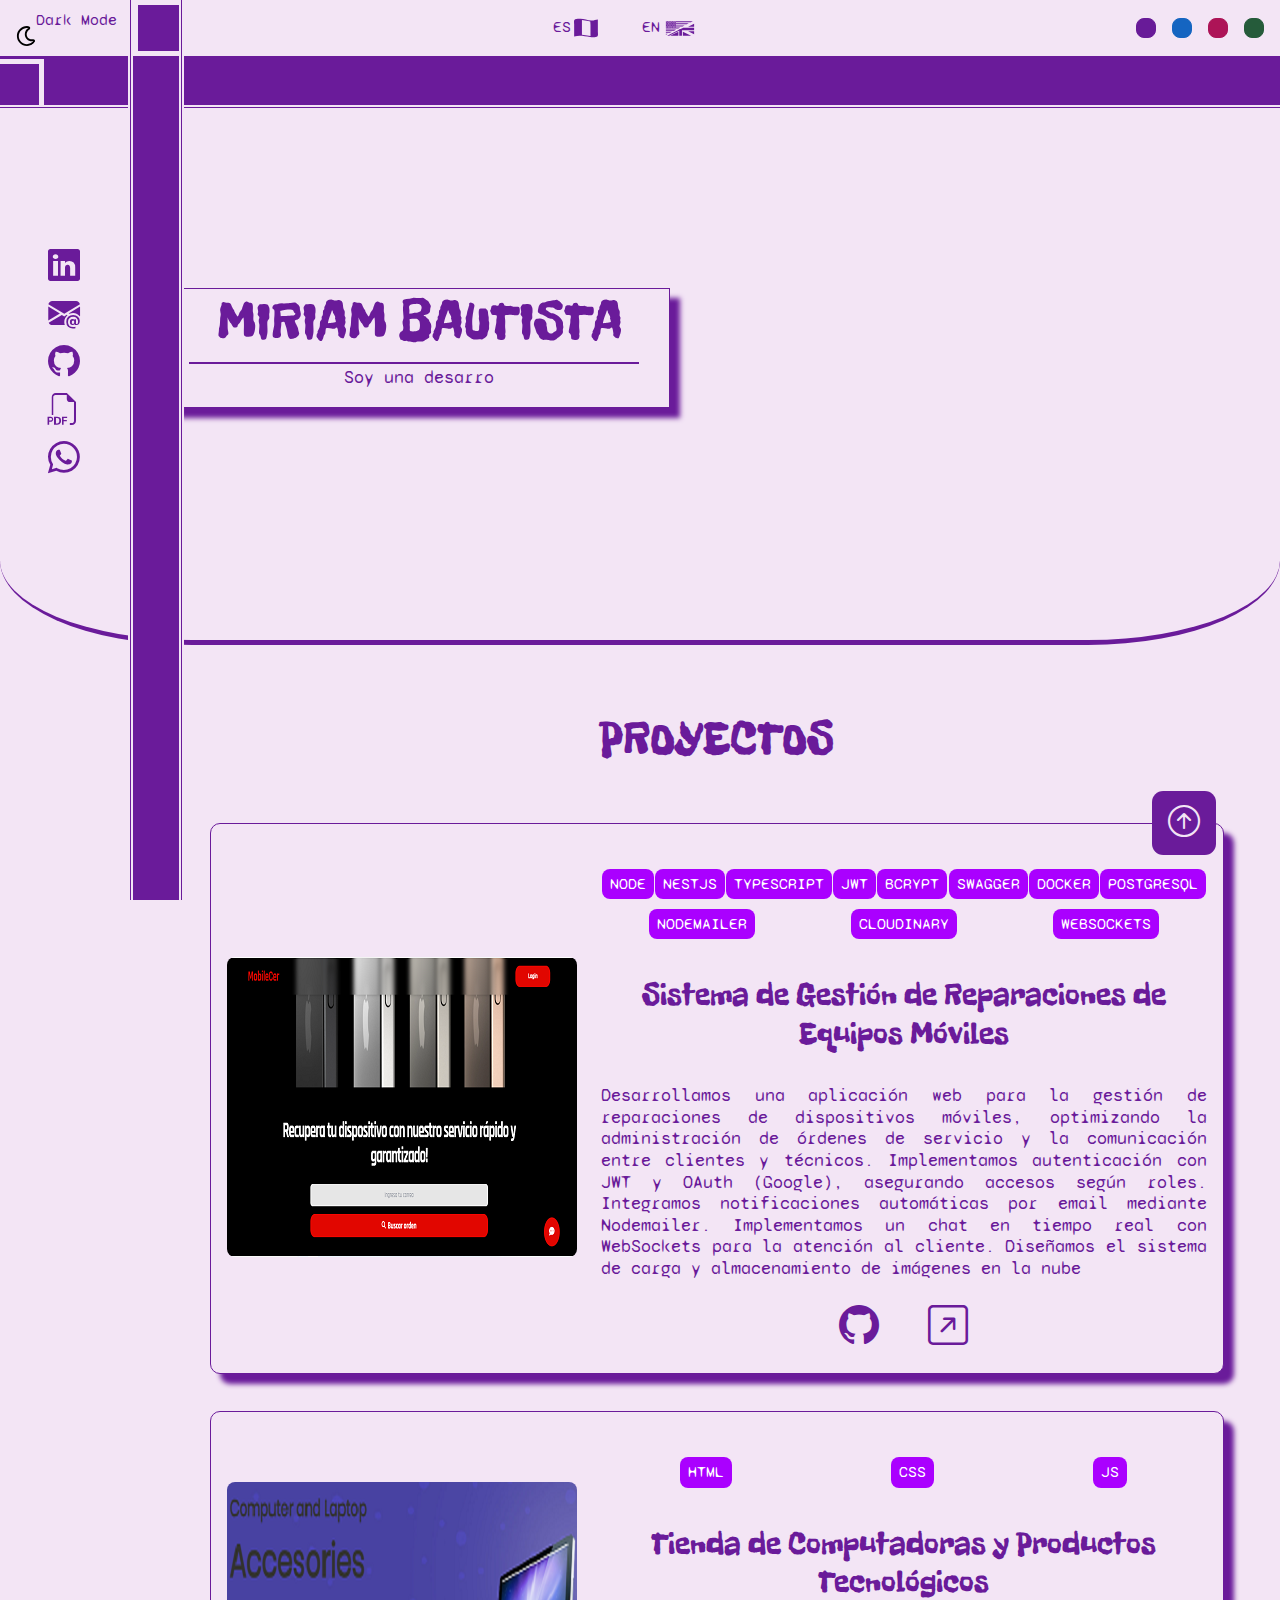
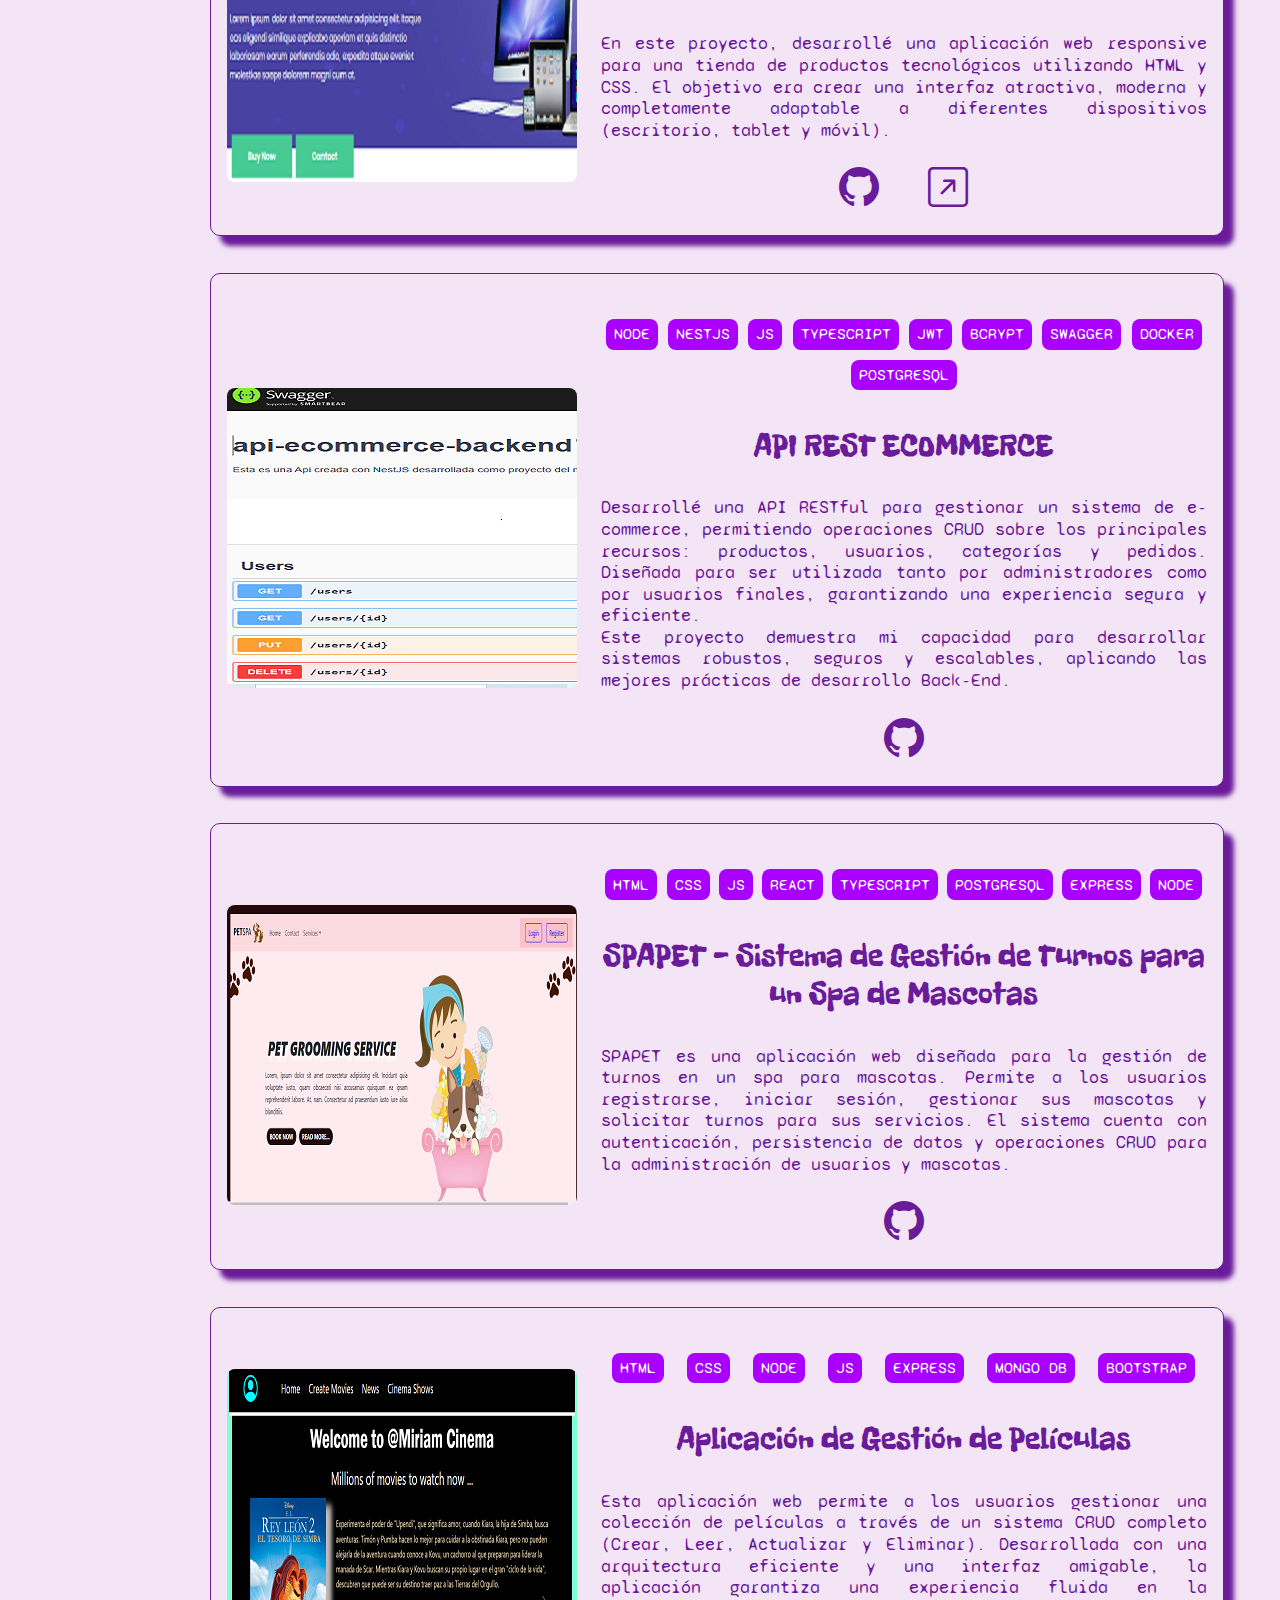
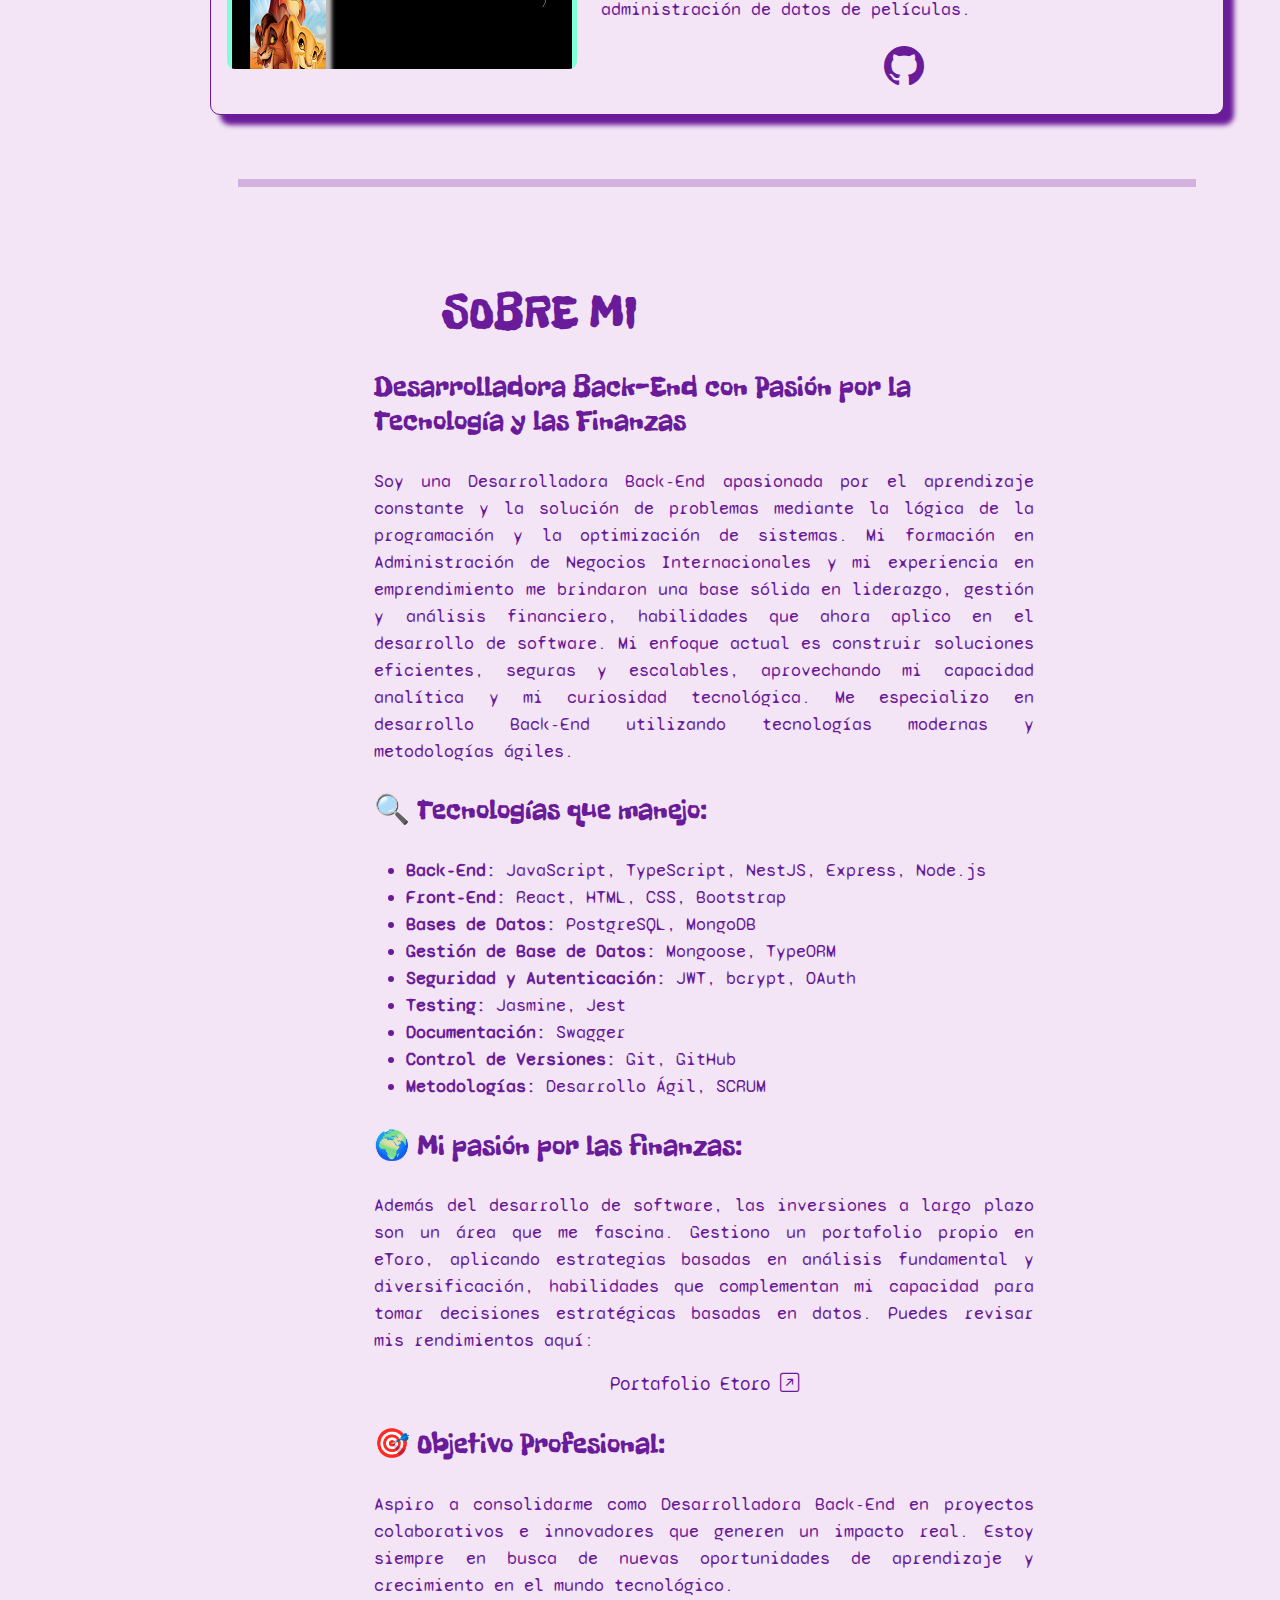
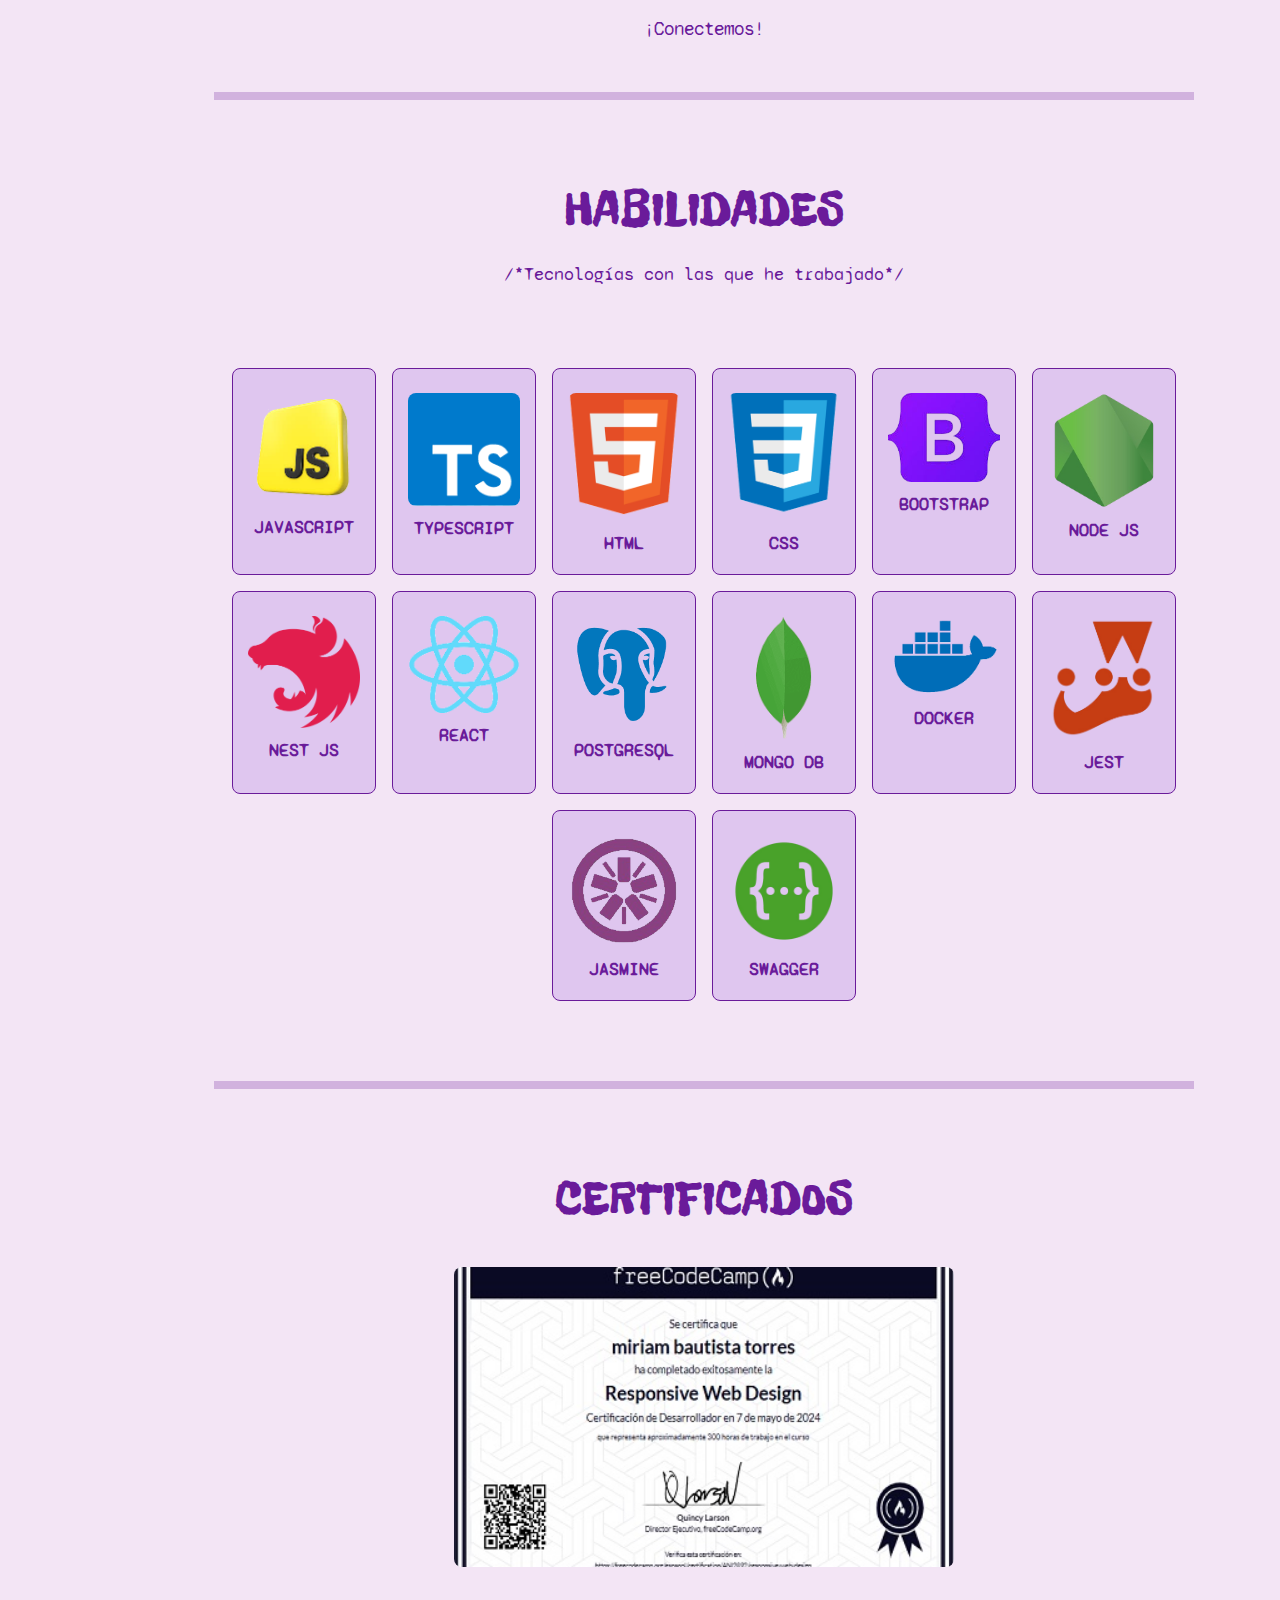
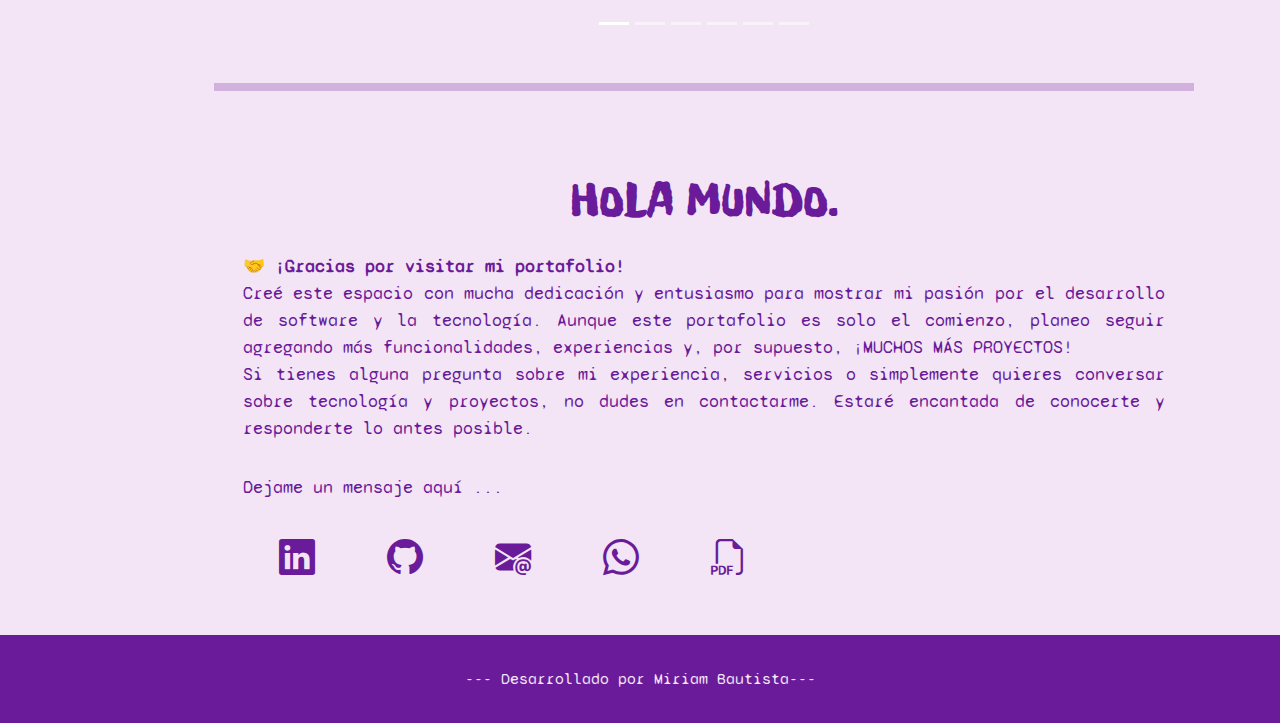
<file: index.html>
<!DOCTYPE html>
<html lang="ES">

<head>
    <meta charset="UTF-8">
    <meta name="viewport" content="width=device-width, initial-scale=1.0">
    <meta name="description"
        content=" Desarrolladora Full Stack y Freelancer especializada en JavaScript, TypeScript, Node.js, NestJS, React, Docker, Swagger, JWT, Bcrypt, Bootstrap, PostgreSQL, MongoDB, TypeORM, Mongoose, html y CSS. Portafolio de proyectos y contacto.">

    <link rel="stylesheet" href="https://cdn.jsdelivr.net/npm/bootstrap-icons@1.11.3/font/bootstrap-icons.min.css">
    <link rel="stylesheet" href="https://cdn.jsdelivr.net/npm/bootstrap@5.3.3/dist/css/bootstrap.min.css">
    <script src="https://cdn.jsdelivr.net/npm/@popperjs/core@2.11.8/dist/umd/popper.min.js"
        integrity="sha384-I7E8VVD/ismYTF4hNIPjVp/Zjvgyol6VFvRkX/vR+Vc4jQkC+hVqc2pM8ODewa9r"
        crossorigin="anonymous"></script>
    <script src="https://cdn.jsdelivr.net/npm/bootstrap@5.3.3/dist/js/bootstrap.min.js"
        integrity="sha384-0pUGZvbkm6XF6gxjEnlmuGrJXVbNuzT9qBBavbLwCsOGabYfZo0T0to5eqruptLy"
        crossorigin="anonymous"></script>

    <link rel="stylesheet" href="./styles/style.css">
    <!-- fuentes -->
    <link rel="preconnect" href="https://fonts.googleapis.com">
    <link rel="preconnect" href="https://fonts.gstatic.com" crossorigin>
    <link
        href="https://fonts.googleapis.com/css2?family=Caveat+Brush&family=Freckle+Face&family=Loved+by+the+King&family=Modak&family=Special+Elite&family=Syne+Mono&display=swap"
        rel="stylesheet">
    <link rel="icon" type="image/png" href="assets/portafolio-removebg-preview.png">
    <title>Miriam Bautista Portfolio</title>
</head>

<body id="top">
    <div class="columnPadre">
        <div class="column">
            <div class="cuadradoY"></div>
        </div>
    </div>
    <div class="rowPadre">
        <div class="row">
            <div class="cuadradoX"></div>
        </div>
    </div>
    <header class="header">
        <div class="switches">
            <div id="toggle-theme" class="toggle-theme">
                <img id="toggle-icon" src="assets/moon.svg" alt="moon" class="toggle-theme__icon">
                <p id="toggle-text" class="toggle-theme__text">Dark Mode</p>
            </div>
        </div>
        <div class="idiomas">
            <a href="index.html"><span>ES</span><svg class="icon_idioma" width="30" height="30" version="1.1"
                    viewBox="-5 -10 27.541857 21.191492" xml:space="preserve" xmlns="http://www.w3.org/2000/svg"
                    xmlns:svg="http://www.w3.org/2000/svg">
                    <path
                        d="m -4.8213596,10.36219 c 6.523312,-1.7438736 11.747551,-0.336365 18.2888626,0.554064 2.166548,0.294919 6.821652,0.724693 8.549268,-0.9754776 0.903905,-0.889543 0.366553,-3.873039 0.366553,-5.0652448 V -9.0697257 c -2.594078,0.383096 -4.846666,1.308355 -7.544156,1.122591 -4.234841,-0.291634 -8.3121046,-1.985456 -12.5735936,-2.036152 -1.65943499,-0.01974 -5.719218,-0.2000403 -6.851973,1.30287 -0.764572,1.014413 -0.234961,3.862839 -0.234961,5.097349 V 10.36219 M 13.924725,9.9049684 4.0944614,8.3046934 V -8.6125047 l 7.0869346,1.142172 2.508368,0.627798 0.234961,4.4025214 z" />
                </svg>
            </a>
            <a href="index-en.html"><span>EN</span><svg class="icon_idioma" width="40" height="35" version="1.1"
                    viewBox="0 0 1200 1200" xmlns="http://www.w3.org/2000/svg">
                    <path d="m149.27 901.09 475.61-237.79v-41.652l-558.92 279.45z" />
                    <path d="m190.96 901.09h340.75v-170.39z" />
                    <path d="m718.02 901.09h340.79l-340.79-170.39z" />
                    <path d="m1183.8 838.59v-123.79h-247.59z" />
                    <path d="m1183.8 404.68-247.62 123.82h247.64z" />
                    <path d="m513.1 677.52h55.895v223.57h111.77v-223.57h503.03v-111.77h-447.16z" />
                    <path
                        d="m16.211 298.89v303.66h410.54l0.003906-303.66zm339.72 40.633 4.7266 14.578h15.336l-12.406 9 4.7539 14.578-12.395-9-12.406 9 4.7539-14.578-12.395-9h15.312zm12.383 97.453-12.395-9.0117-12.406 9.0117 4.7539-14.566-12.395-9.0234h15.324l4.7383-14.578 4.7266 14.578h15.336l-12.406 9.0234zm0 58.906-12.395-9-12.406 9 4.7539-14.578-12.395-9h15.324l4.7383-14.578 4.7266 14.578h15.336l-12.406 9zm-33.277 28.574-12.383-9-12.395 9 4.7383-14.578-12.395-9.0234h15.312l4.7539-14.566 4.7383 14.566h15.312l-12.383 9.0234zm-34.68-28.574-12.395-9-12.395 9 4.7539-14.578-12.406-9h15.324l4.7383-14.578 4.7539 14.578h15.312l-12.383 9zm-33.984 28.574-12.395-9-12.406 9 4.7539-14.578-12.395-9.0234h15.324l4.7383-14.566 4.7266 14.566h15.324l-12.395 9.0234zm-35.074-28.574-12.395-9-12.395 9 4.7539-14.578-12.406-9h15.324l4.7383-14.578 4.7383 14.578h15.336l-12.406 9zm-33.613 28.574-12.406-9-12.383 9 4.7383-14.578-12.395-9.0234h15.324l4.7266-14.566 4.7539 14.566h15.312l-12.395 9.0234zm-33.973-28.574-12.406-9-12.406 9 4.7539-14.578-12.395-9h15.336l4.7266-14.578 4.7383 14.578h15.324l-12.395 9zm-34.715 28.574-12.383-9-12.395 9 4.7383-14.578-12.395-9.0234h15.324l4.7383-14.566 4.7383 14.566h15.324l-12.395 9.0234zm-33.984-28.574-12.395-9-12.395 9 4.7383-14.578-12.406-9h15.336l4.7383-14.578 4.7539 14.578h15.324l-12.406 9zm-32.473-82.5h15.336l4.7383-14.578 4.7539 14.578h15.324l-12.406 9.0234 4.7383 14.566-12.395-9.0117-12.395 9.0117 4.7383-14.566zm272.5-6.3828-12.383-9-12.395 9 4.7383-14.578-12.395-9.0234h15.312l4.7539-14.555 4.7383 14.555h15.312l-12.383 9.0234zm0 58.344-12.383-9.0234-12.395 9.0234 4.7383-14.605-12.395-9h15.312l4.7539-14.578 4.7383 14.578h15.312l-12.383 9zm-27.023-51.961-12.383 9.0234 4.7266 14.566-12.395-9.0117-12.395 9.0117 4.7539-14.566-12.406-9.0234h15.324l4.7383-14.578 4.7539 14.578zm-41.641 51.961-12.395-9.0234-12.406 9.0234 4.7539-14.605-12.395-9h15.324l4.7383-14.578 4.7266 14.578h15.324l-12.395 9zm-4.75-72.91 4.7539 14.578-12.395-9-12.406 9 4.7539-14.578-12.395-9.0234h15.324l4.7383-14.555 4.7266 14.555h15.324zm-22.645 20.949-12.406 9.0234 4.7383 14.566-12.395-9.0117-12.395 9.0117 4.7539-14.566-12.406-9.0234h15.324l4.7383-14.578 4.7383 14.578zm-41.293 51.961-12.406-9.0234-12.383 9.0234 4.7383-14.605-12.395-9h15.324l4.7266-14.578 4.7539 14.578h15.312l-12.395 9zm-4.7383-72.91 4.7539 14.578-12.406-9-12.383 9 4.7383-14.578-12.395-9.0234h15.324l4.7266-14.555 4.7539 14.555h15.312zm-21.566 20.949-12.395 9.0234 4.7539 14.566-12.406-9.0117-12.422 9.0117 4.7539-14.566-12.395-9.0234h15.336l4.7266-14.578 4.7383 14.578zm-42.383 51.961-12.383-9.0234-12.395 9.0234 4.7383-14.605-12.395-9h15.324l4.7383-14.578 4.7383 14.578h15.324l-12.395 9zm-4.7266-71.16 4.7266 14.578-12.383-9-12.395 9 4.7383-14.578-12.395-9h15.324l4.7383-14.578 4.7383 14.578h15.324zm193.64-70.09 4.7539-14.566 4.7383 14.566h15.312l-12.383 9.0117 4.7266 14.566-12.383-9-12.395 9 4.7383-14.566-12.395-9.0117zm-29.949 15.43 4.7539 14.578h15.312l-12.383 9 4.7266 14.578-12.395-9-12.395 9 4.7539-14.578-12.406-9h15.324zm-38.727-15.43 4.7383-14.566 4.7266 14.566h15.324l-12.395 9.0117 4.7539 14.566-12.395-9-12.406 9 4.7539-14.566-12.395-9.0117zm-30.336 15.43 4.7383 14.578h15.336l-12.406 9 4.7383 14.578-12.395-9-12.395 9 4.7539-14.578-12.406-9h15.324zm-38.352-15.43 4.7266-14.566 4.7539 14.566h15.312l-12.395 9.0117 4.7539 14.566-12.406-9-12.383 9 4.7383-14.566-12.395-9.0117zm-29.242 15.43 4.7383 14.578h15.324l-12.395 9 4.7539 14.578-12.406-9-12.406 9 4.7539-14.578-12.395-9h15.336zm-39.434-15.43 4.7383-14.566 4.7383 14.566h15.324l-12.395 9.0117 4.7266 14.566-12.383-9-12.395 9 4.7383-14.566-12.395-9.0117zm-29.254 15.43 4.7539 14.578h15.324l-12.406 9 4.7383 14.578-12.395-9-12.395 9 4.7383-14.578-12.406-9h15.336zm-38.352-15.43 4.7383-14.566 4.7383 14.566h15.336l-12.406 9.0117 4.7383 14.566-12.395-9-12.395 9 4.7383-14.566-12.383-9.0117zm0 59.312 4.7383-14.555 4.7383 14.555h15.336l-12.406 9.0234 4.7383 14.578-12.395-9-12.395 9 4.7383-14.578-12.383-9.0234zm0 58.332 4.7383-14.578 4.7383 14.578h15.336l-12.406 9 4.7383 14.605-12.395-9.0234-12.418 9.0234 4.7383-14.605-12.383-9zm0 59.113 4.7383-14.566 4.7383 14.566h15.336l-12.418 9.0234 4.7383 14.578-12.395-9-12.395 9 4.7383-14.578-12.383-9.0234zm17.133 82.883-12.395-9.0117-12.406 9.0117 4.7383-14.594-12.383-8.9844h15.312l4.7383-14.594 4.7383 14.594h15.336l-12.406 8.9883zm21.219-39.082-12.395 9.0117 4.7383-14.578-12.406-9.0117h15.336l4.7383-14.566 4.7539 14.566h15.324l-12.406 9.0117 4.7383 14.578zm46.379 39.082-12.383-9.0117-12.395 9.0117 4.7383-14.594-12.422-8.9844h15.324l4.7383-14.594 4.7383 14.594h15.324l-12.395 8.9883zm22.309-39.082-12.406 9.0117 4.7539-14.578-12.395-9.0117h15.336l4.7266-14.566 4.7383 14.566h15.324l-12.395 9.0117 4.7539 14.578zm46.379 39.082-12.406-9.0117-12.383 9.0117 4.7383-14.594-12.395-8.9883h15.324l4.7266-14.594 4.7539 14.594h15.312l-12.395 8.9883zm21.215-40.148-12.395 9.0117 4.7539-14.578-12.406-9.0234h15.324l4.7383-14.566 4.7383 14.566h15.336l-12.406 9.0234 4.7383 14.578zm47.473 41.23-12.395-9.0117-12.406 9.0117 4.7539-14.594-12.395-9h15.324l4.7383-14.578 4.7266 14.578h15.324l-12.395 9zm21.59-40.164-12.395 9.0234 4.7539-14.594-12.406-9.0117h15.324l4.7383-14.566 4.7539 14.566h15.312l-12.383 9.0117 4.7266 14.594zm47.074 39.082-12.383-9.0117-12.395 9.0117 4.7383-14.594-12.395-8.9883h15.312l4.7539-14.594 4.7383 14.594h15.312l-12.383 8.9883zm20.895-39.082-12.406 9.0234 4.7539-14.594-12.395-9.0117h15.312l4.7539-14.566 4.7266 14.566h15.336l-12.406 9.0117 4.7539 14.594zm46.367 39.082-12.406-9.0117-12.406 9.0117 4.7539-14.594-12.395-8.9883h15.336l4.7266-14.594 4.7383 14.594h15.324l-12.395 8.9883zm-4.7539-73.859 4.7539 14.578-12.406-9-12.406 9 4.7539-14.578-12.395-9.0234h15.336l4.7266-14.566 4.7383 14.566h15.324zm0-59.137 4.7539 14.605-12.406-9.0234-12.406 9.0234 4.7539-14.605-12.395-9h15.336l4.7266-14.578 4.7383 14.578h15.324zm0-58.305 4.7539 14.578-12.406-9-12.406 9 4.7539-14.578-12.395-9.0234h15.336l4.7266-14.555 4.7383 14.555h15.324zm0-59.328 4.7539 14.566-12.406-9-12.406 9 4.7539-14.566-12.395-9.0117h15.336l4.7266-14.566 4.7383 14.566h15.324z" />
                    <path d="m96.121 817.78h-79.91v39.957z" />
                    <path d="m16.211 731.69v43.379h165.31l86.762-43.379z" />
                    <path d="m16.211 645.6v43.391h337.46l86.773-43.391z" />
                    <path d="m427.01 559.16v43.379h99.551l86.75-43.379z" />
                    <path d="m426.95 471.07v43.395h275.78l86.762-43.395z" />
                    <path d="m426.95 385v43.367h447.96l86.762-43.367z" />
                    <path d="m1047.1 342.27 86.758-43.371h-706.92v43.371z" />
                </svg> </a>
        </div>
        <div id="toggle-colors" class="colors">
            <div data-color="hsl(277, 70%, 35%)" data-bg-color="hsl(292, 44%, 93%)" data-icon-hover="hsl(291, 47%, 60%)"
                data-span-color="hsl(280, 100%, 50%)" class="colors__item colors__item--primary"></div>
            <div data-color="hsl(212, 80%, 42%)" data-bg-color="hsl(214, 44%, 93%)" data-icon-hover="hsl(210, 47%, 60%)"
                data-span-color="hsl(219, 100%, 50%)" class="colors__item colors__item--blue"></div>
            <div data-color="hsl(334, 79%, 38%)" data-bg-color="hsl(338, 44%, 93%)" data-icon-hover="hsl(334, 47%, 60%)"
                data-span-color="hsl(330, 100%, 50%)" class="colors__item colors__item--purple"></div>
            <div data-color="hsl(143, 42%, 25%)" data-bg-color="hsl(135, 44%, 93%)" data-icon-hover="hsl(138, 47%, 60%)"
                data-span-color="hsl(137, 100%, 50%)" class="colors__item colors__item--green"></div>
        </div>
    </header>
    <main>
        <section class="portada">
            <div class="redes">
                <a href="https://www.linkedin.com/in/miriam-bautista-torres-b4bba01ab/" target="_blank"><i
                        class="bi bi-linkedin"></i></a>
                <a href="mailto:miriambt678@gmail.com" target="_blank"><i class="bi bi-envelope-at-fill"></i></a>
                <a href="https://github.com/anibau" target="_blank"> <i class="bi bi-github"></i></a>
                <a href="assets/MiriamBautista-CV-FullStackDeveloper.pdf" target="_blank"> <i
                        class="bi bi-filetype-pdf"></i></a><a href="https://wa.me/51981667690" target="_blank">
                    <i class="bi bi-whatsapp"></i></a>

            </div>
            <div class="main-container">
                <div class="name-div">
                    <h1 class="name">MIRIAM BAUTISTA</h1>
                    <p id="animated-text"></p>
                </div>
                <div class="details">
                    <div class="div-text">
                        <a href="#work">
                            <p class="text">PROYECTOS</p>
                        </a>
                    </div>
                    <div class="div-text">
                        <a href="#about">
                            <p class="text" id="sobre-mi">
                                SOBRE MI
                            </p>
                        </a>
                    </div>
                    <div class="div-text">
                        <a href="#Habilities">
                            <p class="text">HABILIDADES</p>
                        </a>
                    </div>
                    <div class="div-text">
                        <a href="#Certificates">
                            <p class="text">CERTIFICADOS</p>
                        </a>
                    </div>
                    <div class="div-text">
                        <a href="#contact">
                            <p class="text">CONTACTO</p>
                        </a>
                    </div>
                </div>
            </div>
        </section>
        <section id="work" class="work-section">
            <h1 class="title">PROYECTOS</h1>
            <div class="grid-proyects">
                <div class="proyects">
                    <img src="./assets/CEM.png" alt="">
                    <div class="div-proyect">
                        <div class="div-skills">
                            <span>NODE</span>
                            <span>NESTJS</span>
                            <span>TYPESCRIPT</span>
                            <span>JWT</span>
                            <span>BCRYPT</span>
                            <span>SWAGGER</span>
                            <span>DOCKER</span>
                            <span>POSTGRESQL</span>
                            <span>NODEMAILER</span>
                            <span>CLOUDINARY</span>
                            <span>WEBSOCKETS</span>
                        </div>
                        <div class="div-description">
                            <h4>Sistema de Gestión de Reparaciones de Equipos Móviles</h4>
                            <p>Desarrollamos una aplicación web para la gestión de reparaciones de dispositivos móviles,
                                optimizando la administración de órdenes de servicio y la comunicación entre clientes y
                                técnicos. Implementamos autenticación con JWT y OAuth (Google), asegurando accesos según
                                roles.
                                Integramos notificaciones automáticas por email mediante Nodemailer.
                                Implementamos un chat en tiempo real con WebSockets para la atención al cliente.
                                Diseñamos el sistema de carga y almacenamiento de imágenes en la nube
                            </p>
                            <div class="div-button">
                                <a href="https://github.com/anibau/Sistema-CEM" target="_blank"> <i
                                        class="bi bi-github"></i></a>
                                <a href="https://pffront-fawn.vercel.app/" target="_blank"> <i
                                        class="bi bi-arrow-up-right-square"></i></a>
                            </div>
                        </div>
                    </div>
                </div>
                <div class="proyects">
                    <img src="./assets/proyectFrontend300.png" alt="">
                    <div class="div-proyect">
                        <div class="div-skills">
                            <span>HTML</span>
                            <span>CSS</span>
                            <span>JS</span>
                        </div>
                        <div class="div-description">
                            <h4>Tienda de Computadoras y Productos Tecnológicos</h4>
                            <p>En este proyecto, desarrollé una aplicación web responsive para una tienda de
                                productos
                                tecnológicos utilizando HTML y CSS. El objetivo era crear una interfaz atractiva,
                                moderna y completamente adaptable a diferentes dispositivos (escritorio, tablet y
                                móvil).</p>
                            <div class="div-button">
                                <a href="https://github.com/anibau/FRONT-WEB-computer-store" target="_blank"> <i
                                        class="bi bi-github"></i></a>
                                <a href="https://anibau.github.io/FRONT-WEB-computer-store/" target="_blank"> <i
                                        class="bi bi-arrow-up-right-square"></i></a>
                            </div>
                        </div>
                    </div>
                </div>
                <div class="proyects">
                    <img src="assets/swager-api300.png" alt="">
                    <div class="div-proyect">
                        <div class="div-skills">
                            <span>NODE</span>
                            <span>NESTJS</span>
                            <span>JS</span>
                            <span>TYPESCRIPT</span>
                            <span>JWT</span>
                            <span>BCRYPT</span>
                            <span>SWAGGER</span>
                            <span>DOCKER</span>
                            <span>POSTGRESQL</span>
                        </div>
                        <div class="div-description">
                            <h4>API REST ECOMMERCE</h4>
                            <p>Desarrollé una API RESTful para gestionar un sistema de e-commerce, permitiendo
                                operaciones CRUD sobre los principales recursos: productos, usuarios, categorías y
                                pedidos. Diseñada para ser utilizada tanto por administradores como por usuarios
                                finales, garantizando una experiencia segura y eficiente. <br /> Este proyecto
                                demuestra
                                mi capacidad para desarrollar sistemas robustos, seguros y escalables, aplicando las
                                mejores prácticas de desarrollo Back-End.</p>
                            <div class="div-button">
                                <a href="https://github.com/anibau/API-CRUD-BACKEND" target="_blank"> <i
                                        class="bi bi-github"></i></a>
                            </div>
                        </div>
                    </div>
                </div>
                <div class="proyects">
                    <img src="assets/spaHome300.png" alt="">
                    <div class="div-proyect">
                        <div class="div-skills">
                            <span>HTML</span>
                            <span>CSS</span>
                            <span>JS</span>
                            <span>REACT</span>
                            <span>TYPESCRIPT</span>
                            <span>POSTGRESQL</span>
                            <span>EXPRESS</span>
                            <span>NODE</span>
                        </div>
                        <div class="div-description">
                            <h4>SPAPET - Sistema de Gestión de Turnos para un Spa de Mascotas</h4>
                            <p>SPAPET es una aplicación web diseñada para la gestión de turnos en un spa para
                                mascotas.
                                Permite a los usuarios registrarse, iniciar sesión, gestionar sus mascotas y
                                solicitar
                                turnos para sus servicios. El sistema cuenta con autenticación, persistencia de
                                datos y
                                operaciones CRUD para la administración de usuarios y mascotas.</p>
                            <div class="div-button">
                                <a href="https://github.com/anibau/m3-proyect" target="_blank"> <i
                                        class="bi bi-github"></i></a>
                            </div>
                        </div>
                    </div>
                </div>
                <div class="proyects">
                    <img src="assets/cinemaAppHome300.png" alt="">
                    <div class="div-proyect">
                        <div class="div-skills">
                            <span>HTML</span>
                            <span>CSS</span>
                            <span>NODE</span>
                            <span>JS</span>
                            <span>EXPRESS</span>
                            <span>MONGO DB</span>
                            <span>BOOTSTRAP</span>
                        </div>
                        <div class="div-description">
                            <h4>Aplicación de Gestión de Películas </h4>
                            <p>Esta aplicación web permite a los usuarios gestionar una colección de películas a
                                través
                                de un sistema CRUD completo (Crear, Leer, Actualizar y Eliminar). Desarrollada con
                                una
                                arquitectura eficiente y una interfaz amigable, la aplicación garantiza una
                                experiencia
                                fluida en la administración de datos de películas.</p>
                            <div class="div-button">
                                <a href="https://github.com/anibau/App-Cinema" target="_blank"> <i
                                        class="bi bi-github"></i></a>
                            </div>
                        </div>
                    </div>
                </div>

            </div>
            <hr>
        </section>
        <section id="about" class="about-section">
            <div class="about-div">
                <h2>SOBRE MI</h2>
                <h5>Desarrolladora Back-End con Pasión por la Tecnología y las Finanzas</h5>
                <p>Soy una Desarrolladora Back-End apasionada por el aprendizaje constante y la solución de problemas
                    mediante la lógica de la programación y la optimización de sistemas. Mi formación en Administración
                    de Negocios Internacionales y mi experiencia en emprendimiento me brindaron una base sólida en
                    liderazgo, gestión y análisis financiero, habilidades que ahora aplico en el desarrollo de software.
                    Mi enfoque actual es construir soluciones eficientes, seguras y escalables, aprovechando mi
                    capacidad analítica y mi curiosidad tecnológica. Me especializo en desarrollo Back-End utilizando
                    tecnologías modernas y metodologías ágiles.</p>
                <h5>🔍 Tecnologías que manejo:</h5>
                <ul>
                    <li><b>Back-End:</b> JavaScript, TypeScript, NestJS, Express, Node.js</li>
                    <li><b>Front-End:</b> React, HTML, CSS, Bootstrap</li>
                    <li><b>Bases de Datos:</b> PostgreSQL, MongoDB</li>
                    <li><b>Gestión de Base de Datos:</b> Mongoose, TypeORM</li>
                    <li><b>Seguridad y Autenticación:</b> JWT, bcrypt, OAuth</li>
                    <li><b>Testing:</b> Jasmine, Jest</li>
                    <li><b>Documentación:</b> Swagger</li>
                    <li><b>Control de Versiones:</b> Git, GitHub</li>
                    <li><b> Metodologías:</b> Desarrollo Ágil, SCRUM</li>
                </ul>
                <div class="finanzas">
                    <h5>🌍 Mi pasión por las finanzas:</h5>
                    <p>Además del desarrollo de software, las inversiones a largo plazo son un área que me fascina.
                        Gestiono
                        un portafolio propio en eToro, aplicando estrategias basadas en análisis fundamental y
                        diversificación, habilidades que complementan mi capacidad para tomar decisiones estratégicas
                        basadas en datos. Puedes revisar mis rendimientos aquí:</p>
                    <a href="https://etoro.tw/3BUVzlA">Portafolio Etoro <i class="bi bi-arrow-up-right-square"></i></a>
                </div>
                <h5>🎯 Objetivo Profesional:</h5>
                <p>Aspiro a consolidarme como Desarrolladora Back-End en proyectos colaborativos e innovadores que
                    generen un impacto real. Estoy siempre en busca de nuevas oportunidades de aprendizaje y crecimiento
                    en el mundo tecnológico.</p>
                <a href="#contact">¡Conectemos!</a>
            </div>
            <hr>
        </section>
        <section class="section-habilities" id="Habilities">
            <h2>HABILIDADES</h2>
            <P> /*Tecnologías con las que he trabajado*/</P>
            <div class="habilidades-grid">
                <div class="habilidades-div">
                    <img src="assets/js-logo.png" alt="">
                    <p>JAVASCRIPT</p>
                </div>
                <div class="habilidades-div">
                    <img src="assets/typescript.png" alt="">
                    <p>TYPESCRIPT</p>
                </div>
                <div class="habilidades-div">
                    <img src="assets/html-st.png" alt="">
                    <p>HTML</p>
                </div>
                <div class="habilidades-div">
                    <img src="assets/css-st.png" alt="">
                    <p>CSS</p>
                </div>
                <div class="habilidades-div">
                    <img src="assets/bootstrapLogo-removebg-preview.png" alt="">
                    <p>BOOTSTRAP</p>
                </div>
                <div class="habilidades-div">
                    <img src="assets/Node.js_logo1-removebg-preview.png" alt="">
                    <p>NODE JS</p>
                </div>
                <div class="habilidades-div">
                    <img src="assets/nestjs.png" alt="">
                    <p>NEST JS</p>
                </div>
                <div class="habilidades-div">
                    <img src="assets/react.png" alt="">
                    <p>REACT</p>
                </div>
                <div class="habilidades-div">
                    <img src="assets/postgress.png" alt="">
                    <p>POSTGRESQL</p>
                </div>
                <div class="habilidades-div">
                    <img src="assets/mongologoTransp.png" alt="">
                    <p>MONGO DB</p>
                </div>
                <div class="habilidades-div">
                    <img src="assets/docker1Transp.png" alt="">
                    <p>DOCKER</p>
                </div>
                <div class="habilidades-div">
                    <img src="assets/jest-logo-png-transparent-removebg-preview.png" alt="">
                    <p>JEST</p>
                </div>
                <div class="habilidades-div">
                    <img src="assets/jasmine-removebg-preview.png" alt="">
                    <p>JASMINE</p>
                </div>
                <div class="habilidades-div">
                    <img src="assets/swagger-removebg-preview.png" alt="">
                    <p>SWAGGER</p>
                </div>
            </div>
            <hr>
        </section>
        <section class="section-certificates" id="Certificates">
            <h2>CERTIFICADOS</h2>
            <div id="carouselExampleIndicators" class="carousel slide" data-bs-ride="carousel">
                <div class="carousel-indicators">
                    <button type="button" data-bs-target="#carouselExampleIndicators" data-bs-slide-to="0"
                        class="active" aria-current="true" aria-label="Slide 1"></button>
                    <button type="button" data-bs-target="#carouselExampleIndicators" data-bs-slide-to="1"
                        aria-label="Slide 2"></button>
                    <button type="button" data-bs-target="#carouselExampleIndicators" data-bs-slide-to="2"
                        aria-label="Slide 3"></button>
                    <button type="button" data-bs-target="#carouselExampleIndicators" data-bs-slide-to="3"
                        aria-label="Slide 4"></button>
                    <button type="button" data-bs-target="#carouselExampleIndicators" data-bs-slide-to="4"
                        aria-label="Slide 5"></button>
                    <button type="button" data-bs-target="#carouselExampleIndicators" data-bs-slide-to="5"
                        aria-label="Slide 6"></button>
                </div>
                <div class="carousel-inner">
                    <div class="carousel-item active">
                        <img src="assets/FRECODE280.jpg" class="d-block w-100" alt="...">
                    </div>
                    <div class="carousel-item">
                        <img src="assets/ADEMAHTML.jpg" class="d-block w-100" alt="...">
                    </div>
                    <div class="carousel-item">
                        <img src="assets/ADEMASCSS.jpg" class="d-block w-100" alt="...">
                    </div>
                    <div class="carousel-item">
                        <img src="assets/ADEMABOOTS.jpg" class="d-block w-100" alt="...">
                    </div>
                    <div class="carousel-item">
                        <img src="assets/certificado ICPNA 280.jpg" class="d-block w-100" alt="...">
                    </div>
                    <div class="carousel-item">
                        <img src="assets/certificado-elate.jpg" class="d-block w-100" alt="...">
                    </div>
                </div>
                <button class="carousel-control-prev" type="button" data-bs-target="#carouselExampleIndicators"
                    data-bs-slide="prev">
                    <span class="carousel-control-prev-icon" aria-hidden="true"></span>
                    <span class="visually-hidden">Previous</span>
                </button>
                <button class="carousel-control-next" type="button" data-bs-target="#carouselExampleIndicators"
                    data-bs-slide="next">
                    <span class="carousel-control-next-icon" aria-hidden="true"></span>
                    <span class="visually-hidden">Next</span>
                </button>
            </div>
            <hr>
        </section>
        <section id="contact" class="contact-section">
            <h2>HOLA MUNDO.</h2>
            <div class="contact-section--email">
                <p><b>🤝 ¡Gracias por visitar mi portafolio!</b> <br />
                    Creé este espacio con mucha dedicación y entusiasmo para mostrar mi pasión por el desarrollo de
                    software y la tecnología. Aunque este portafolio es solo el comienzo, planeo seguir agregando más
                    funcionalidades, experiencias y, por supuesto, ¡MUCHOS MÁS PROYECTOS! <br />

                    Si tienes alguna pregunta sobre mi experiencia, servicios o simplemente quieres conversar sobre
                    tecnología y proyectos, no dudes en contactarme. Estaré encantada de conocerte y responderte lo
                    antes posible.</p>
                <p class="contact-message">Dejame un mensaje aquí ...</p>
                <p class="contact-redes"><a href="https://www.linkedin.com/in/miriam-bautista-torres-b4bba01ab/"
                        target="_blank"><i class="bi bi-linkedin"></i></a><a href="https://github.com/anibau"
                        target="_blank"><i class="bi bi-github"></i></a><a href="mailto:miriambt678@gmail.com"
                        target="_blank"><i class="bi bi-envelope-at-fill"></i></a><a href="https://wa.me/51981667690"
                        target="_blank"><i class="bi bi-whatsapp"></i></a><a
                        href="assets/MiriamBautista-CV-FullStackDeveloper.pdf" target="_blank"><i
                            class="bi bi-filetype-pdf"></i></a>
                </p>
            </div>
        </section>
        <footer>--- Desarrollado por Miriam Bautista--- </footer>
        <a href="#top" class="btnBack" id="backToTopButton"><i class="bi bi-arrow-up-circle"></i></a>
    </main>
    <script src="./scripts/scripts.js"></script>

</body>

</html>
</file>
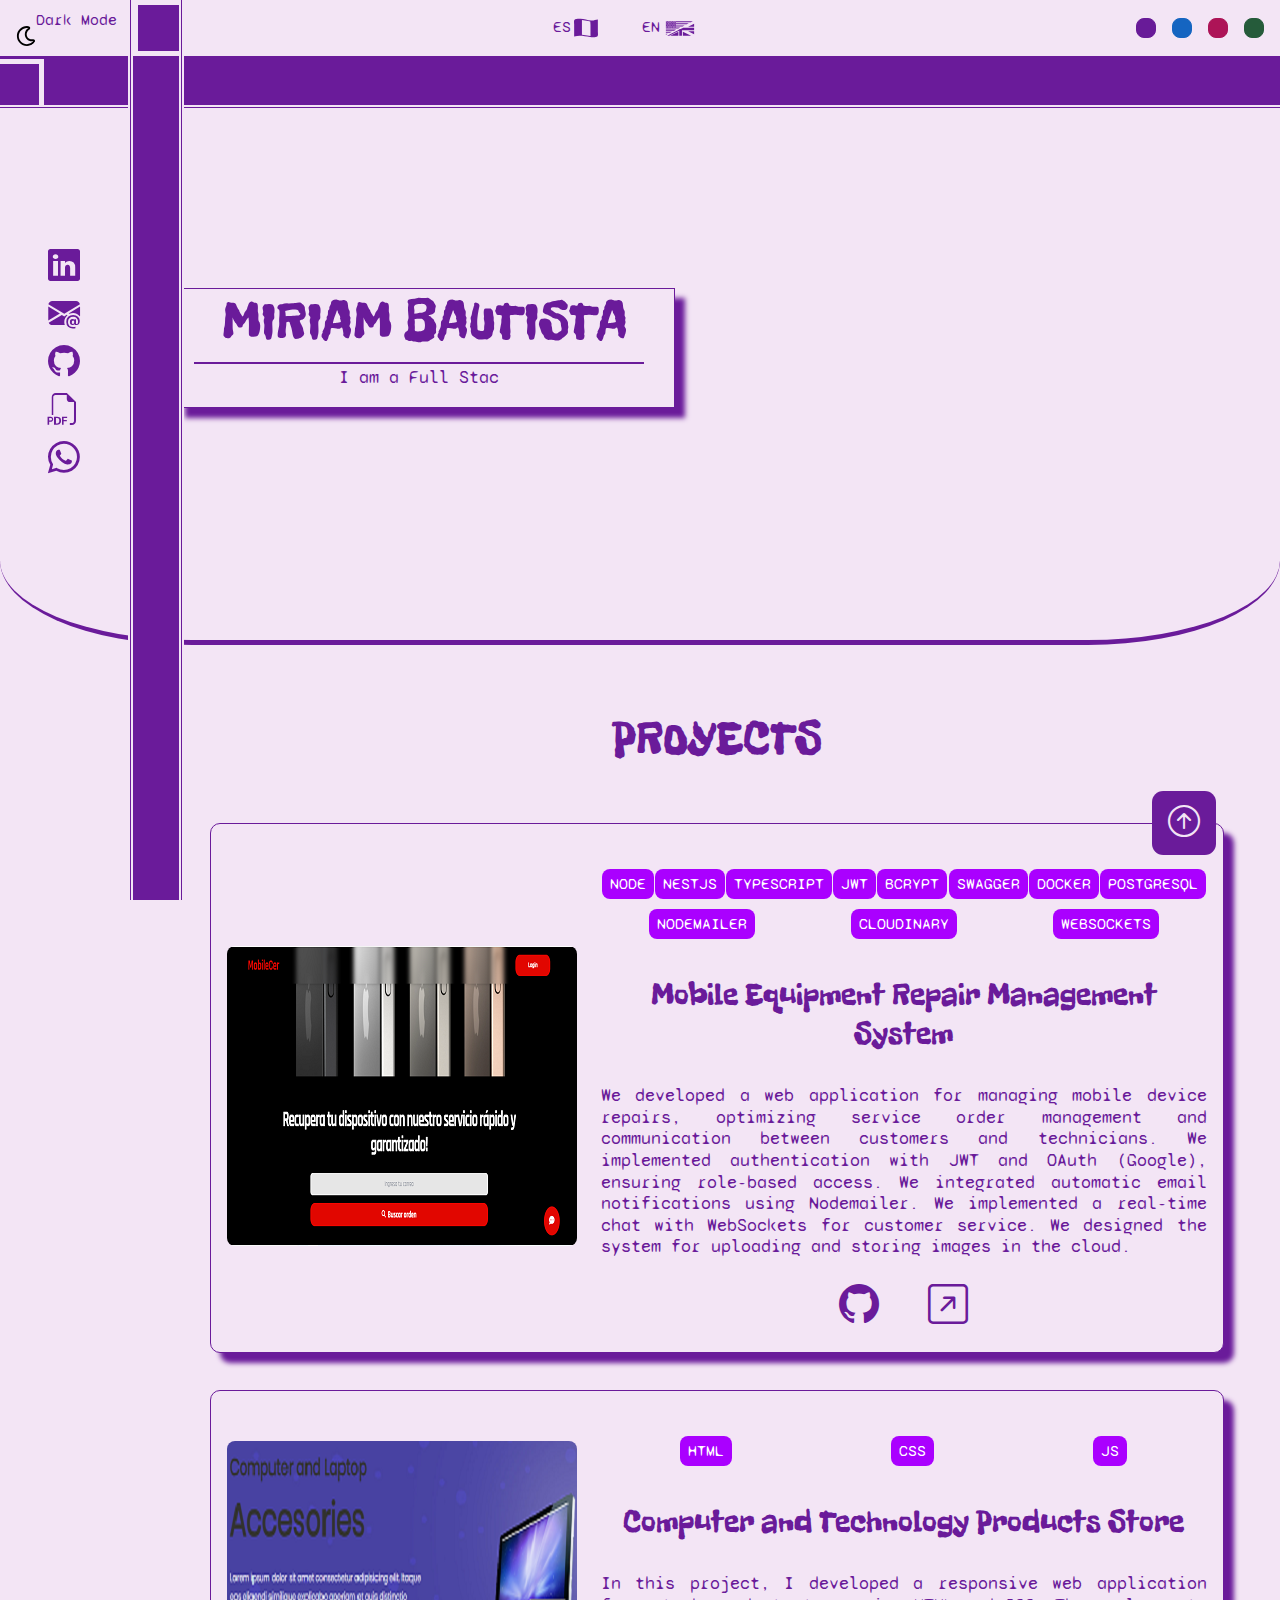
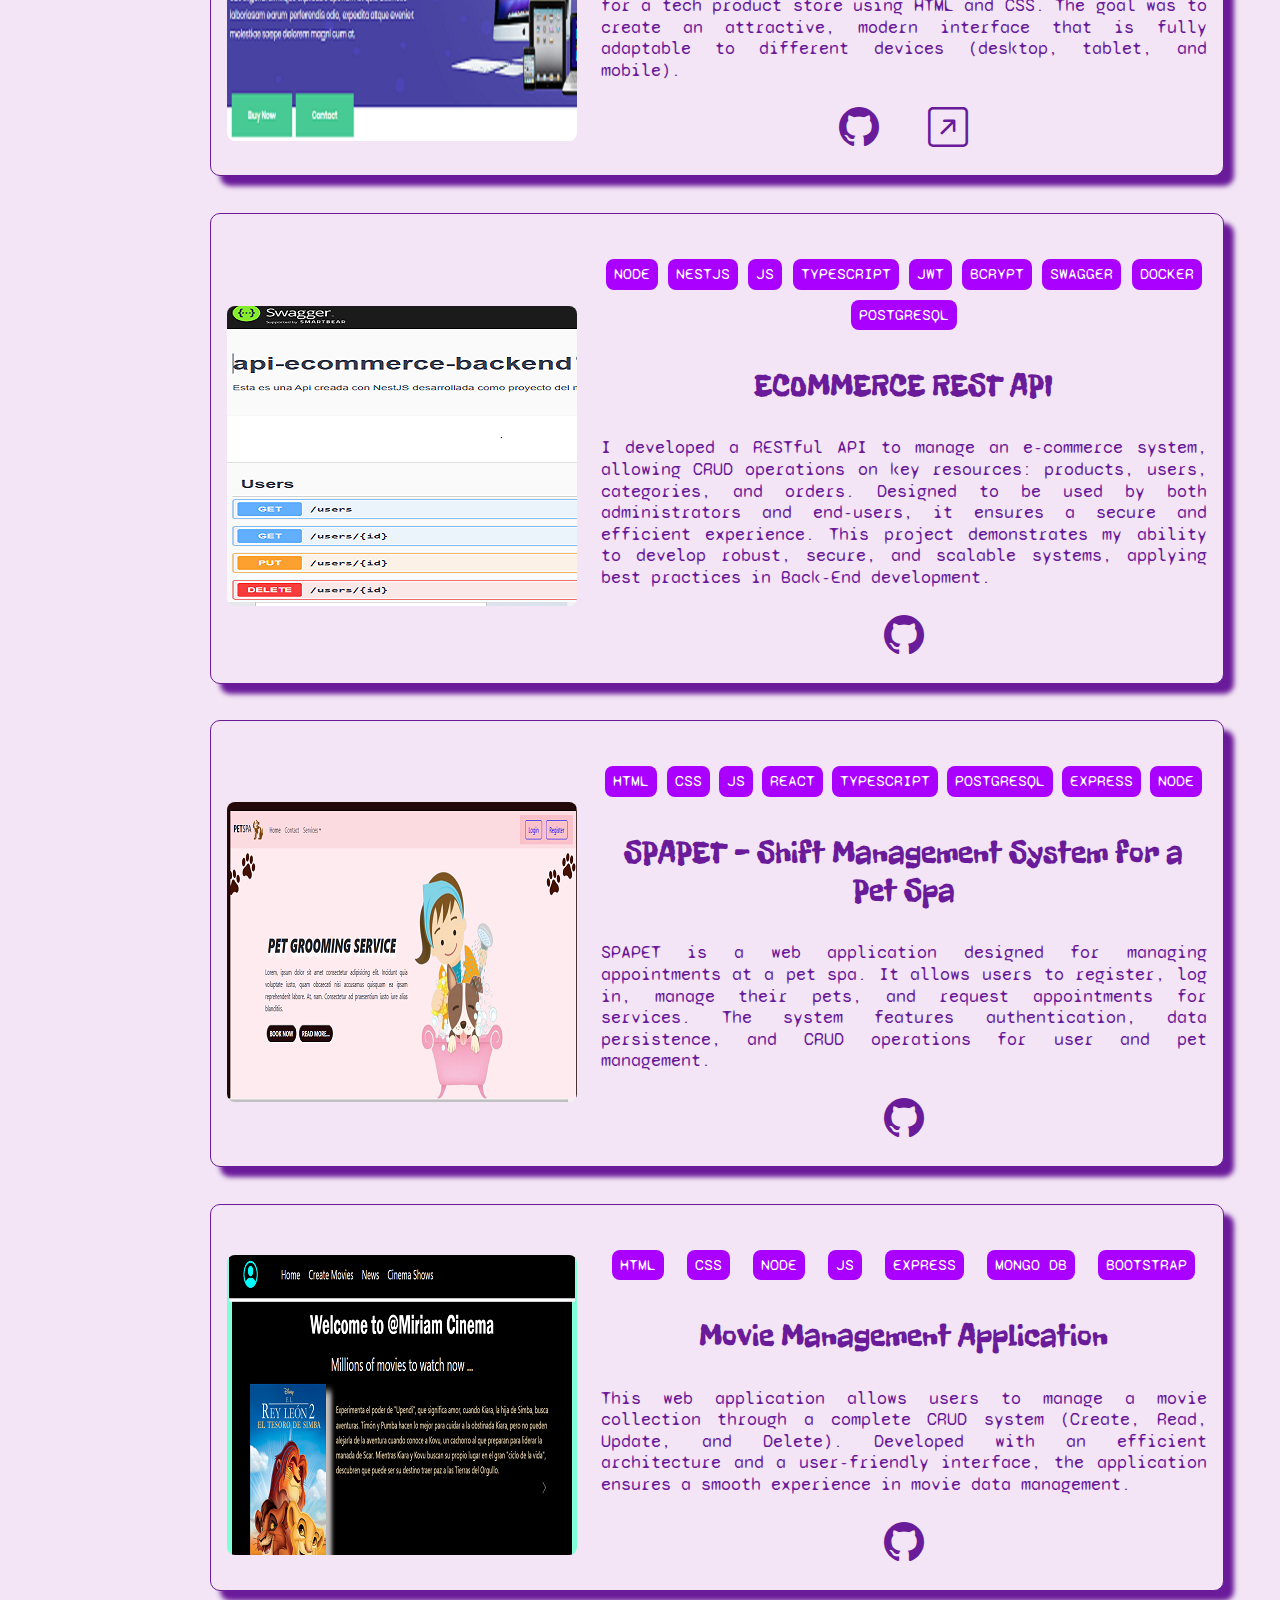
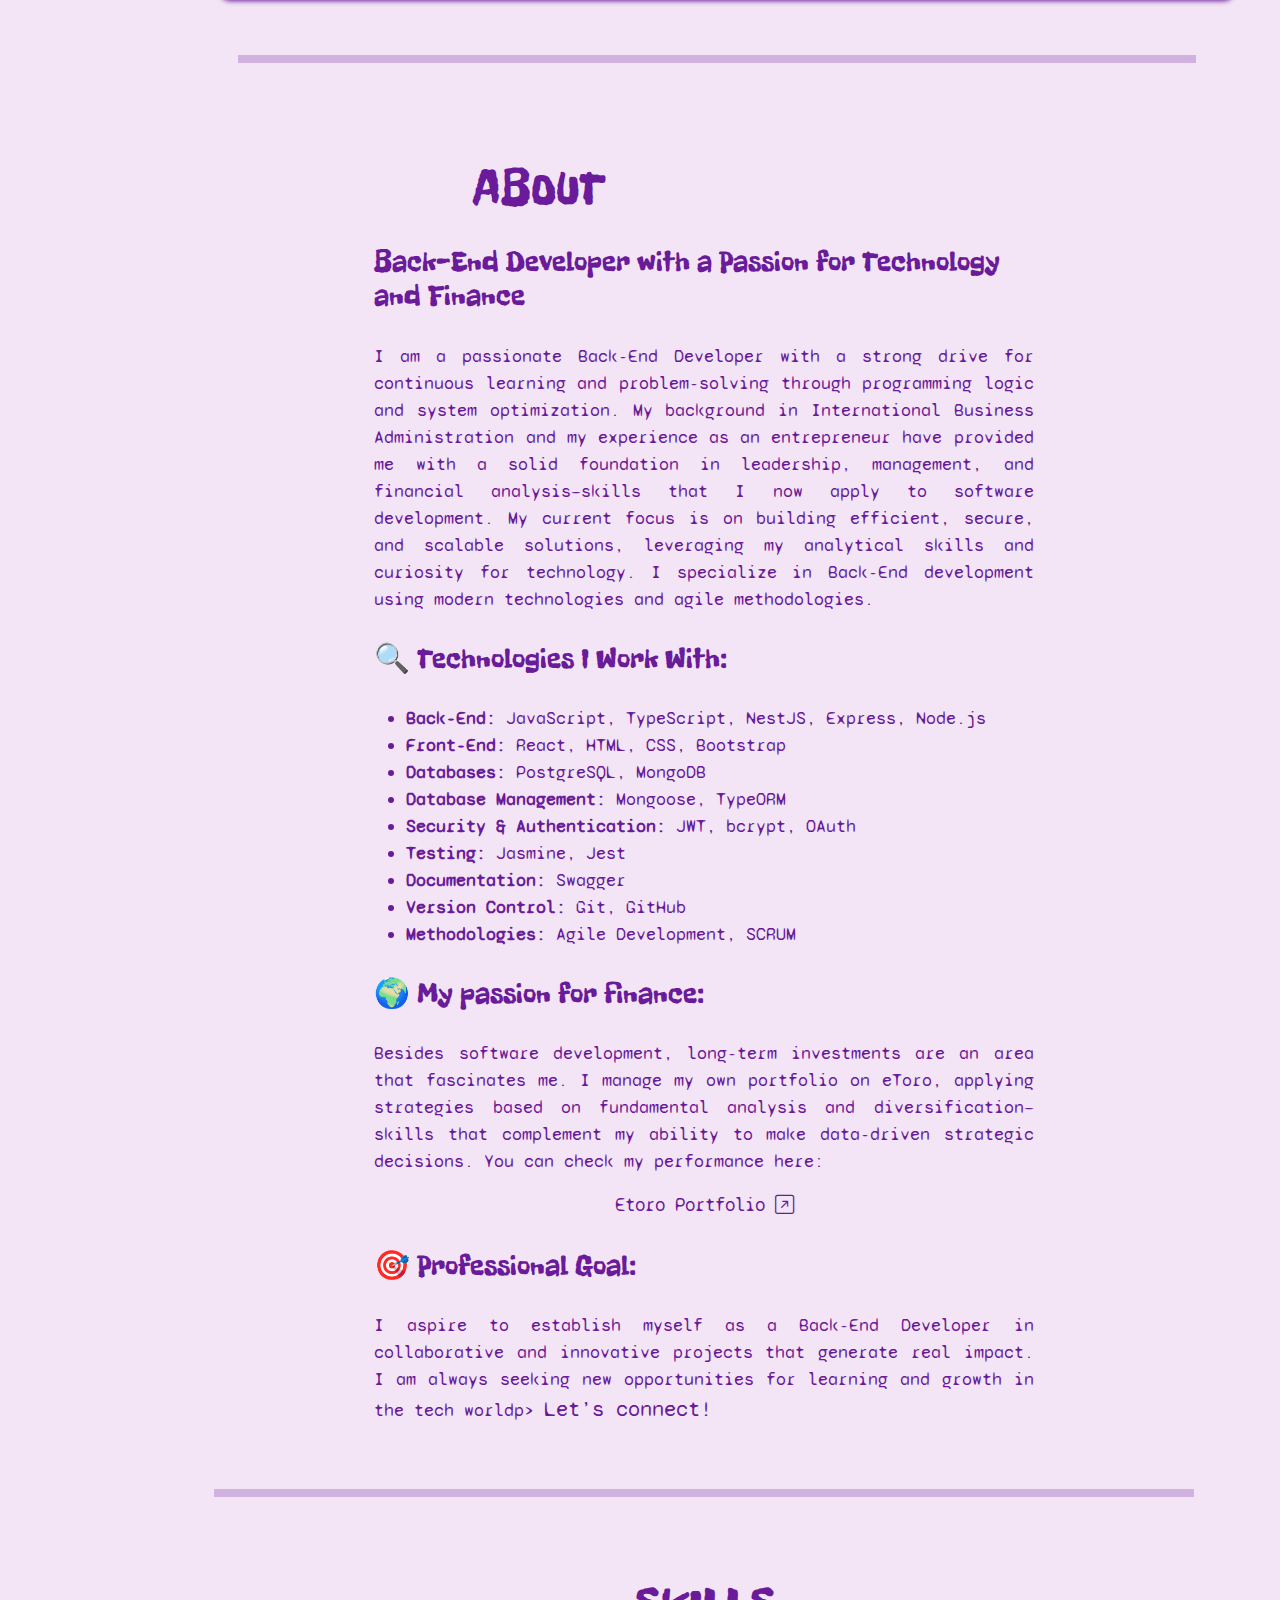
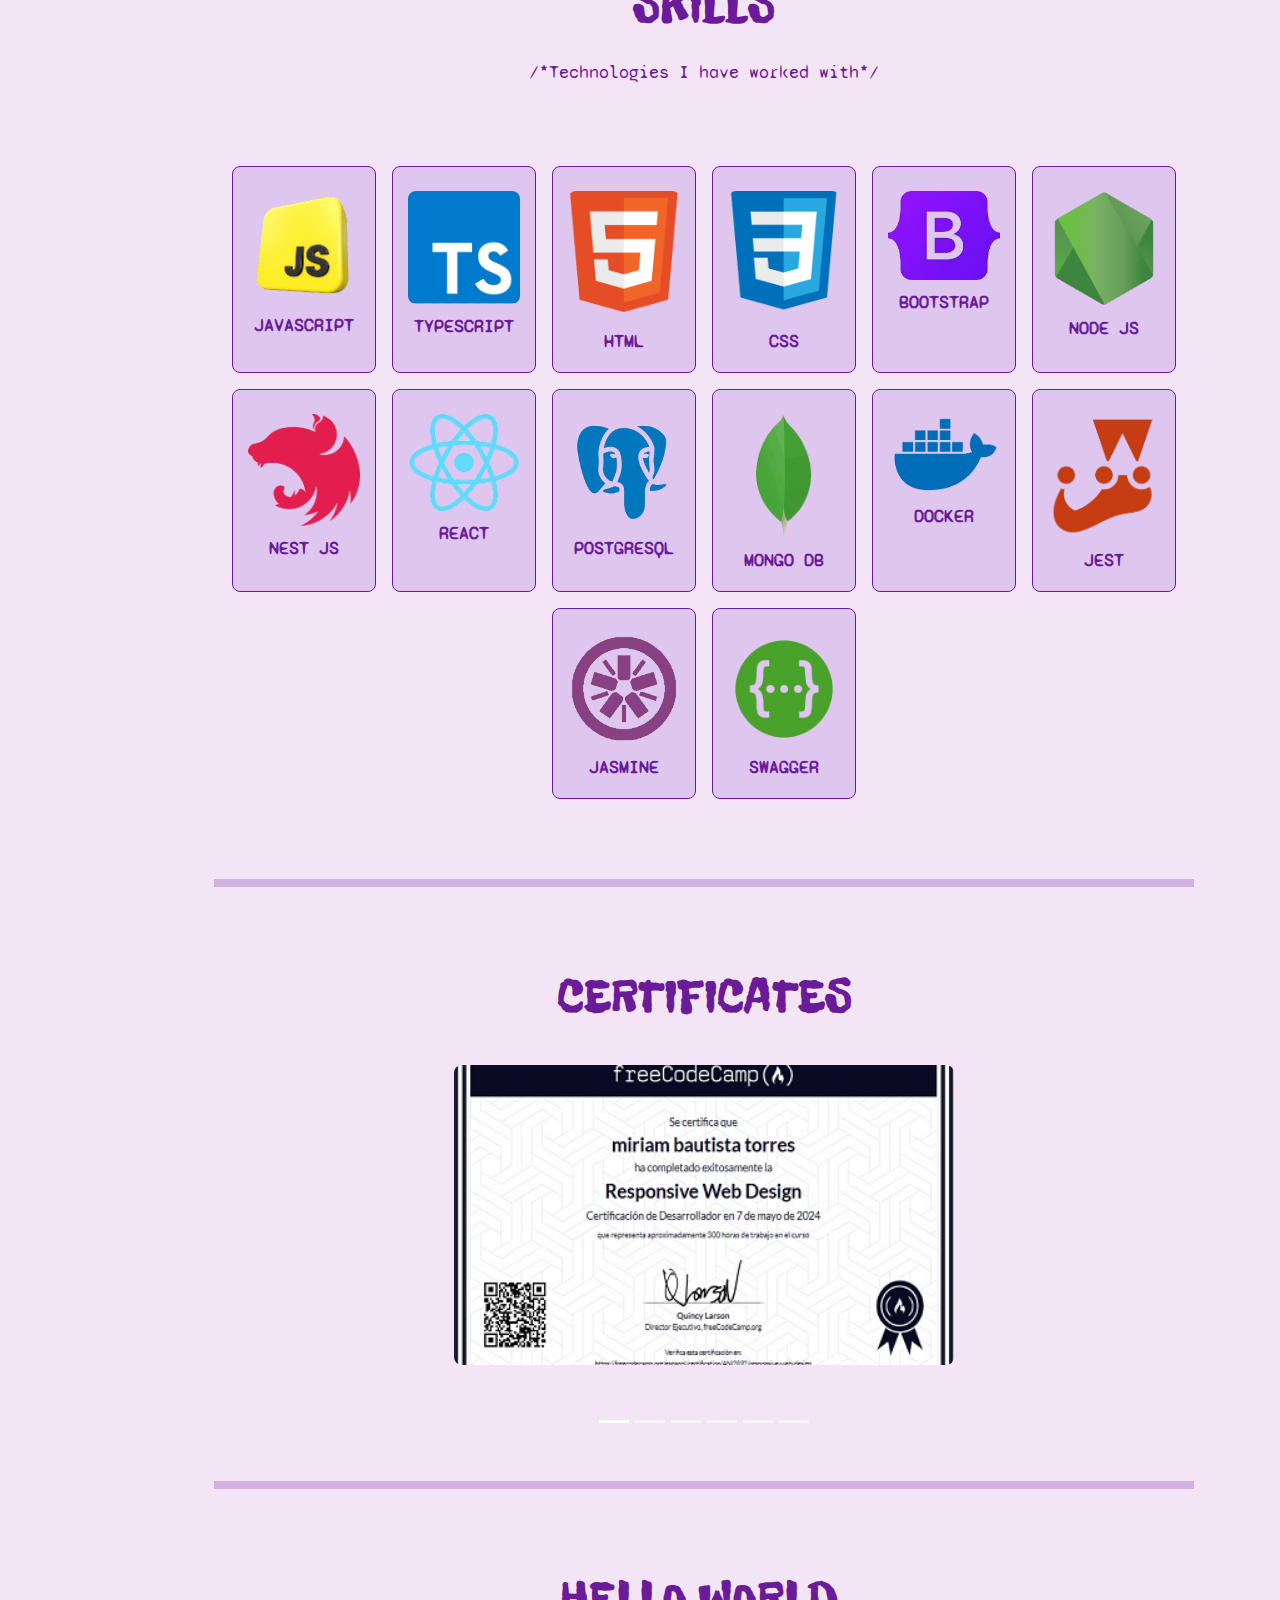
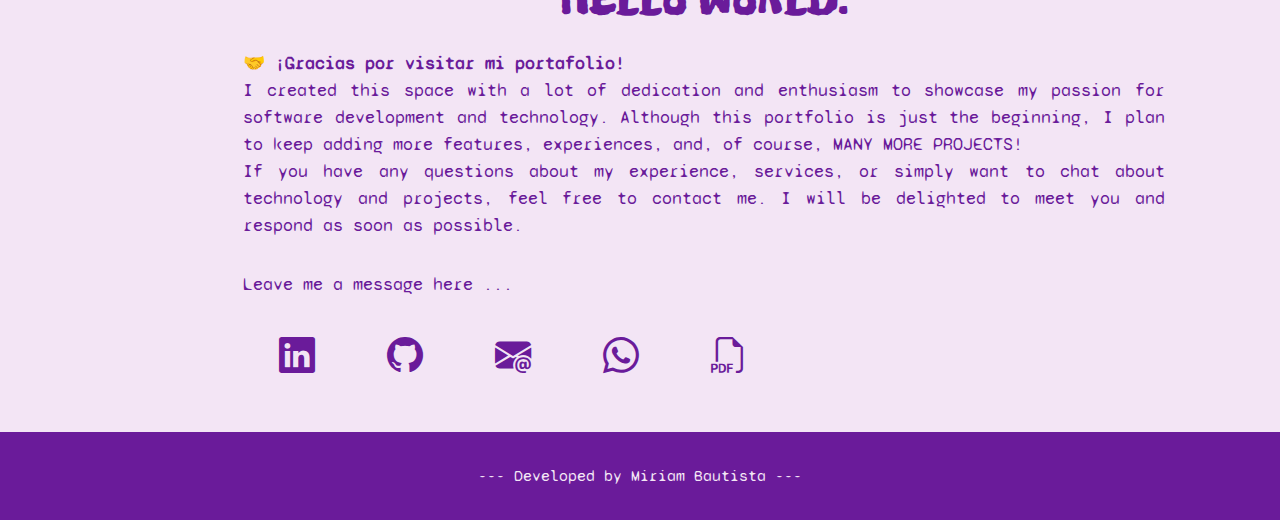
<file: index-en.html>
<!DOCTYPE html>
<html lang="en">

<head>
    <meta charset="UTF-8">
    <meta name="viewport" content="width=device-width, initial-scale=1.0">
    <meta name="description" content=" Full Stack Developer and Freelancer specialized in JavaScript, TypeScript, Node.js, NestJS, React, Docker, Swagger, JWT, Bcrypt, Bootstrap, PostgreSQL, MongoDB, TypeORM, Mongoose, html and CSS. Project portfolio and contact.
    ">

    <link rel="stylesheet" href="https://cdn.jsdelivr.net/npm/bootstrap-icons@1.11.3/font/bootstrap-icons.min.css">
    <link rel="stylesheet" href="https://cdn.jsdelivr.net/npm/bootstrap@5.3.3/dist/css/bootstrap.min.css">
    <script src="https://cdn.jsdelivr.net/npm/@popperjs/core@2.11.8/dist/umd/popper.min.js"
        integrity="sha384-I7E8VVD/ismYTF4hNIPjVp/Zjvgyol6VFvRkX/vR+Vc4jQkC+hVqc2pM8ODewa9r"
        crossorigin="anonymous"></script>
    <script src="https://cdn.jsdelivr.net/npm/bootstrap@5.3.3/dist/js/bootstrap.min.js"
        integrity="sha384-0pUGZvbkm6XF6gxjEnlmuGrJXVbNuzT9qBBavbLwCsOGabYfZo0T0to5eqruptLy"
        crossorigin="anonymous"></script>

    <link rel="stylesheet" href="./styles/style.css">
    <!-- fuentes -->
    <link rel="preconnect" href="https://fonts.googleapis.com">
    <link rel="preconnect" href="https://fonts.gstatic.com" crossorigin>
    <link
        href="https://fonts.googleapis.com/css2?family=Caveat+Brush&family=Freckle+Face&family=Loved+by+the+King&family=Modak&family=Special+Elite&family=Syne+Mono&display=swap"
        rel="stylesheet">

    <link rel="icon" type="image/png" href="assets/portafolio-removebg-preview.png">
    <title>Miriam Bautista Portfolio</title>
</head>

<body id="top">
    <div class="columnPadre">
        <div class="column">
            <div class="cuadradoY"></div>
        </div>
    </div>
    <div class="rowPadre">
        <div class="row">
            <div class="cuadradoX"></div>
        </div>
    </div>
    <header class="header">
        <div class="switches">
            <div id="toggle-theme" class="toggle-theme">
                <img id="toggle-icon" src="assets/moon.svg" alt="moon" class="toggle-theme__icon">
                <p id="toggle-text" class="toggle-theme__text">Dark Mode</p>
            </div>
        </div>
        <div class="idiomas">
            <a href="index.html"><span>ES</span><svg class="icon_idioma" width="30" height="30" version="1.1"
                viewBox="-5 -10 27.541857 21.191492" xml:space="preserve" xmlns="http://www.w3.org/2000/svg"
                xmlns:svg="http://www.w3.org/2000/svg">
                <path
                    d="m -4.8213596,10.36219 c 6.523312,-1.7438736 11.747551,-0.336365 18.2888626,0.554064 2.166548,0.294919 6.821652,0.724693 8.549268,-0.9754776 0.903905,-0.889543 0.366553,-3.873039 0.366553,-5.0652448 V -9.0697257 c -2.594078,0.383096 -4.846666,1.308355 -7.544156,1.122591 -4.234841,-0.291634 -8.3121046,-1.985456 -12.5735936,-2.036152 -1.65943499,-0.01974 -5.719218,-0.2000403 -6.851973,1.30287 -0.764572,1.014413 -0.234961,3.862839 -0.234961,5.097349 V 10.36219 M 13.924725,9.9049684 4.0944614,8.3046934 V -8.6125047 l 7.0869346,1.142172 2.508368,0.627798 0.234961,4.4025214 z" />
            </svg></a>
            <a href="index-en.html"><span>EN</span><svg class="icon_idioma" width="40" height="35" version="1.1"
                viewBox="0 0 1200 1200" xmlns="http://www.w3.org/2000/svg">
                <path d="m149.27 901.09 475.61-237.79v-41.652l-558.92 279.45z" />
                <path d="m190.96 901.09h340.75v-170.39z" />
                <path d="m718.02 901.09h340.79l-340.79-170.39z" />
                <path d="m1183.8 838.59v-123.79h-247.59z" />
                <path d="m1183.8 404.68-247.62 123.82h247.64z" />
                <path d="m513.1 677.52h55.895v223.57h111.77v-223.57h503.03v-111.77h-447.16z" />
                <path
                    d="m16.211 298.89v303.66h410.54l0.003906-303.66zm339.72 40.633 4.7266 14.578h15.336l-12.406 9 4.7539 14.578-12.395-9-12.406 9 4.7539-14.578-12.395-9h15.312zm12.383 97.453-12.395-9.0117-12.406 9.0117 4.7539-14.566-12.395-9.0234h15.324l4.7383-14.578 4.7266 14.578h15.336l-12.406 9.0234zm0 58.906-12.395-9-12.406 9 4.7539-14.578-12.395-9h15.324l4.7383-14.578 4.7266 14.578h15.336l-12.406 9zm-33.277 28.574-12.383-9-12.395 9 4.7383-14.578-12.395-9.0234h15.312l4.7539-14.566 4.7383 14.566h15.312l-12.383 9.0234zm-34.68-28.574-12.395-9-12.395 9 4.7539-14.578-12.406-9h15.324l4.7383-14.578 4.7539 14.578h15.312l-12.383 9zm-33.984 28.574-12.395-9-12.406 9 4.7539-14.578-12.395-9.0234h15.324l4.7383-14.566 4.7266 14.566h15.324l-12.395 9.0234zm-35.074-28.574-12.395-9-12.395 9 4.7539-14.578-12.406-9h15.324l4.7383-14.578 4.7383 14.578h15.336l-12.406 9zm-33.613 28.574-12.406-9-12.383 9 4.7383-14.578-12.395-9.0234h15.324l4.7266-14.566 4.7539 14.566h15.312l-12.395 9.0234zm-33.973-28.574-12.406-9-12.406 9 4.7539-14.578-12.395-9h15.336l4.7266-14.578 4.7383 14.578h15.324l-12.395 9zm-34.715 28.574-12.383-9-12.395 9 4.7383-14.578-12.395-9.0234h15.324l4.7383-14.566 4.7383 14.566h15.324l-12.395 9.0234zm-33.984-28.574-12.395-9-12.395 9 4.7383-14.578-12.406-9h15.336l4.7383-14.578 4.7539 14.578h15.324l-12.406 9zm-32.473-82.5h15.336l4.7383-14.578 4.7539 14.578h15.324l-12.406 9.0234 4.7383 14.566-12.395-9.0117-12.395 9.0117 4.7383-14.566zm272.5-6.3828-12.383-9-12.395 9 4.7383-14.578-12.395-9.0234h15.312l4.7539-14.555 4.7383 14.555h15.312l-12.383 9.0234zm0 58.344-12.383-9.0234-12.395 9.0234 4.7383-14.605-12.395-9h15.312l4.7539-14.578 4.7383 14.578h15.312l-12.383 9zm-27.023-51.961-12.383 9.0234 4.7266 14.566-12.395-9.0117-12.395 9.0117 4.7539-14.566-12.406-9.0234h15.324l4.7383-14.578 4.7539 14.578zm-41.641 51.961-12.395-9.0234-12.406 9.0234 4.7539-14.605-12.395-9h15.324l4.7383-14.578 4.7266 14.578h15.324l-12.395 9zm-4.75-72.91 4.7539 14.578-12.395-9-12.406 9 4.7539-14.578-12.395-9.0234h15.324l4.7383-14.555 4.7266 14.555h15.324zm-22.645 20.949-12.406 9.0234 4.7383 14.566-12.395-9.0117-12.395 9.0117 4.7539-14.566-12.406-9.0234h15.324l4.7383-14.578 4.7383 14.578zm-41.293 51.961-12.406-9.0234-12.383 9.0234 4.7383-14.605-12.395-9h15.324l4.7266-14.578 4.7539 14.578h15.312l-12.395 9zm-4.7383-72.91 4.7539 14.578-12.406-9-12.383 9 4.7383-14.578-12.395-9.0234h15.324l4.7266-14.555 4.7539 14.555h15.312zm-21.566 20.949-12.395 9.0234 4.7539 14.566-12.406-9.0117-12.422 9.0117 4.7539-14.566-12.395-9.0234h15.336l4.7266-14.578 4.7383 14.578zm-42.383 51.961-12.383-9.0234-12.395 9.0234 4.7383-14.605-12.395-9h15.324l4.7383-14.578 4.7383 14.578h15.324l-12.395 9zm-4.7266-71.16 4.7266 14.578-12.383-9-12.395 9 4.7383-14.578-12.395-9h15.324l4.7383-14.578 4.7383 14.578h15.324zm193.64-70.09 4.7539-14.566 4.7383 14.566h15.312l-12.383 9.0117 4.7266 14.566-12.383-9-12.395 9 4.7383-14.566-12.395-9.0117zm-29.949 15.43 4.7539 14.578h15.312l-12.383 9 4.7266 14.578-12.395-9-12.395 9 4.7539-14.578-12.406-9h15.324zm-38.727-15.43 4.7383-14.566 4.7266 14.566h15.324l-12.395 9.0117 4.7539 14.566-12.395-9-12.406 9 4.7539-14.566-12.395-9.0117zm-30.336 15.43 4.7383 14.578h15.336l-12.406 9 4.7383 14.578-12.395-9-12.395 9 4.7539-14.578-12.406-9h15.324zm-38.352-15.43 4.7266-14.566 4.7539 14.566h15.312l-12.395 9.0117 4.7539 14.566-12.406-9-12.383 9 4.7383-14.566-12.395-9.0117zm-29.242 15.43 4.7383 14.578h15.324l-12.395 9 4.7539 14.578-12.406-9-12.406 9 4.7539-14.578-12.395-9h15.336zm-39.434-15.43 4.7383-14.566 4.7383 14.566h15.324l-12.395 9.0117 4.7266 14.566-12.383-9-12.395 9 4.7383-14.566-12.395-9.0117zm-29.254 15.43 4.7539 14.578h15.324l-12.406 9 4.7383 14.578-12.395-9-12.395 9 4.7383-14.578-12.406-9h15.336zm-38.352-15.43 4.7383-14.566 4.7383 14.566h15.336l-12.406 9.0117 4.7383 14.566-12.395-9-12.395 9 4.7383-14.566-12.383-9.0117zm0 59.312 4.7383-14.555 4.7383 14.555h15.336l-12.406 9.0234 4.7383 14.578-12.395-9-12.395 9 4.7383-14.578-12.383-9.0234zm0 58.332 4.7383-14.578 4.7383 14.578h15.336l-12.406 9 4.7383 14.605-12.395-9.0234-12.418 9.0234 4.7383-14.605-12.383-9zm0 59.113 4.7383-14.566 4.7383 14.566h15.336l-12.418 9.0234 4.7383 14.578-12.395-9-12.395 9 4.7383-14.578-12.383-9.0234zm17.133 82.883-12.395-9.0117-12.406 9.0117 4.7383-14.594-12.383-8.9844h15.312l4.7383-14.594 4.7383 14.594h15.336l-12.406 8.9883zm21.219-39.082-12.395 9.0117 4.7383-14.578-12.406-9.0117h15.336l4.7383-14.566 4.7539 14.566h15.324l-12.406 9.0117 4.7383 14.578zm46.379 39.082-12.383-9.0117-12.395 9.0117 4.7383-14.594-12.422-8.9844h15.324l4.7383-14.594 4.7383 14.594h15.324l-12.395 8.9883zm22.309-39.082-12.406 9.0117 4.7539-14.578-12.395-9.0117h15.336l4.7266-14.566 4.7383 14.566h15.324l-12.395 9.0117 4.7539 14.578zm46.379 39.082-12.406-9.0117-12.383 9.0117 4.7383-14.594-12.395-8.9883h15.324l4.7266-14.594 4.7539 14.594h15.312l-12.395 8.9883zm21.215-40.148-12.395 9.0117 4.7539-14.578-12.406-9.0234h15.324l4.7383-14.566 4.7383 14.566h15.336l-12.406 9.0234 4.7383 14.578zm47.473 41.23-12.395-9.0117-12.406 9.0117 4.7539-14.594-12.395-9h15.324l4.7383-14.578 4.7266 14.578h15.324l-12.395 9zm21.59-40.164-12.395 9.0234 4.7539-14.594-12.406-9.0117h15.324l4.7383-14.566 4.7539 14.566h15.312l-12.383 9.0117 4.7266 14.594zm47.074 39.082-12.383-9.0117-12.395 9.0117 4.7383-14.594-12.395-8.9883h15.312l4.7539-14.594 4.7383 14.594h15.312l-12.383 8.9883zm20.895-39.082-12.406 9.0234 4.7539-14.594-12.395-9.0117h15.312l4.7539-14.566 4.7266 14.566h15.336l-12.406 9.0117 4.7539 14.594zm46.367 39.082-12.406-9.0117-12.406 9.0117 4.7539-14.594-12.395-8.9883h15.336l4.7266-14.594 4.7383 14.594h15.324l-12.395 8.9883zm-4.7539-73.859 4.7539 14.578-12.406-9-12.406 9 4.7539-14.578-12.395-9.0234h15.336l4.7266-14.566 4.7383 14.566h15.324zm0-59.137 4.7539 14.605-12.406-9.0234-12.406 9.0234 4.7539-14.605-12.395-9h15.336l4.7266-14.578 4.7383 14.578h15.324zm0-58.305 4.7539 14.578-12.406-9-12.406 9 4.7539-14.578-12.395-9.0234h15.336l4.7266-14.555 4.7383 14.555h15.324zm0-59.328 4.7539 14.566-12.406-9-12.406 9 4.7539-14.566-12.395-9.0117h15.336l4.7266-14.566 4.7383 14.566h15.324z" />
                <path d="m96.121 817.78h-79.91v39.957z" />
                <path d="m16.211 731.69v43.379h165.31l86.762-43.379z" />
                <path d="m16.211 645.6v43.391h337.46l86.773-43.391z" />
                <path d="m427.01 559.16v43.379h99.551l86.75-43.379z" />
                <path d="m426.95 471.07v43.395h275.78l86.762-43.395z" />
                <path d="m426.95 385v43.367h447.96l86.762-43.367z" />
                <path d="m1047.1 342.27 86.758-43.371h-706.92v43.371z" />
            </svg>
            </a>
        </div>
        <div id="toggle-colors" class="colors">
            <div data-color="hsl(277, 70%, 35%)" data-bg-color="hsl(292, 44%, 93%)" data-icon-hover="hsl(291, 47%, 60%)"
                data-span-color="hsl(280, 100%, 50%)" class="colors__item colors__item--primary"></div>
            <div data-color="hsl(212, 80%, 42%)" data-bg-color="hsl(214, 44%, 93%)" data-icon-hover="hsl(210, 47%, 60%)"
                data-span-color="hsl(219, 100%, 50%)" class="colors__item colors__item--blue"></div>
            <div data-color="hsl(334, 79%, 38%)" data-bg-color="hsl(338, 44%, 93%)" data-icon-hover="hsl(334, 47%, 60%)"
                data-span-color="hsl(330, 100%, 50%)" class="colors__item colors__item--purple"></div>
            <div data-color="hsl(143, 42%, 25%)" data-bg-color="hsl(135, 44%, 93%)" data-icon-hover="hsl(138, 47%, 60%)"
                data-span-color="hsl(137, 100%, 50%)" class="colors__item colors__item--green"></div>
        </div>
    </header>
    <main>
        <section class="portada">
            <div class="redes">
                <a href="https://www.linkedin.com/in/miriam-bautista-torres-b4bba01ab/" target="_blank"><i
                        class="bi bi-linkedin"></i></a>
                <a href="mailto:miriambt678@gmail.com" target="_blank"><i class="bi bi-envelope-at-fill"></i></a>
                <a href="https://github.com/anibau" target="_blank"> <i class="bi bi-github"></i></a>
                <a href="assets/MiriamBautista-CV-FullStackDeveloper.pdf" target="_blank"> <i
                        class="bi bi-filetype-pdf"></i></a><a href="https://wa.me/51981667690" target="_blank">
                    <i class="bi bi-whatsapp"></i></a>

            </div>
            <div class="main-container">
                <div class="name-div">
                    <h1 class="name">MIRIAM BAUTISTA</h1>
                    <p id="animated-text-en"></p>
                </div>
                <div class="details">
                    <div class="div-text">
                        <a href="#work">
                            <p class="text">PROYECTS</p>
                        </a>
                    </div>
                    <div class="div-text">
                        <a href="#about">
                            <p class="text" id="sobre-mi">ABOUT</p>
                        </a>
                    </div>
                    <div class="div-text">
                        <a href="#Habilities">
                            <p class="text">SKILLS</p>
                        </a>
                    </div>
                    <div class="div-text">
                        <a href="#Certificates">
                            <p class="text">CERTIFICATES</p>
                        </a>
                    </div>
                    <div class="div-text">
                        <a href="#contact">
                            <p class="text">CONTACT</p>
                        </a>
                    </div>
                </div>
            </div>
        </section>
        <section id="work" class="work-section">
            <h1 class="title title-en">PROYECTS</h1>
            <div class="grid-proyects">
                <div class="proyects">
                    <img src="./assets/CEM.png" alt="">
                    <div class="div-proyect">
                        <div class="div-skills">
                            <span>NODE</span>
                            <span>NESTJS</span>
                            <span>TYPESCRIPT</span>
                            <span>JWT</span>
                            <span>BCRYPT</span>
                            <span>SWAGGER</span>
                            <span>DOCKER</span>
                            <span>POSTGRESQL</span>
                            <span>NODEMAILER</span>
                            <span>CLOUDINARY</span>
                            <span>WEBSOCKETS</span>
                        </div>
                        <div class="div-description">
                            <h4>Mobile Equipment Repair Management System</h4>
                            <p>We developed a web application for managing mobile device repairs, optimizing service
                                order management and communication between customers and technicians. We implemented
                                authentication with JWT and OAuth (Google), ensuring role-based access. We integrated
                                automatic email notifications using Nodemailer.
                                We implemented a real-time chat with WebSockets for customer service.
                                We designed the system for uploading and storing images in the cloud.
                            </p>
                            <div class="div-button">
                                <a href="https://github.com/anibau/Sistema-CEM" target="_blank"> <i
                                        class="bi bi-github"></i></a>
                                <a href="https://pffront-fawn.vercel.app/" target="_blank"> <i
                                        class="bi bi-arrow-up-right-square"></i></a>
                            </div>
                        </div>
                    </div>
                </div>
                <div class="proyects">
                    <img src="./assets/proyectFrontend300.png" alt="">
                    <div class="div-proyect">
                        <div class="div-skills">
                            <span>HTML</span>
                            <span>CSS</span>
                            <span>JS</span>
                        </div>
                        <div class="div-description">
                            <h4>Computer and Technology Products Store</h4>
                            <p>In this project, I developed a responsive web application for a tech product store using
                                HTML and CSS. The goal was to create an attractive, modern interface that is fully
                                adaptable to different devices (desktop, tablet, and mobile).</p>
                            <div class="div-button">
                                <a href="https://github.com/anibau/FRONT-WEB-computer-store" target="_blank"> <i
                                        class="bi bi-github"></i></a>
                                <a href="https://anibau.github.io/FRONT-WEB-computer-store/" target="_blank"> <i
                                        class="bi bi-arrow-up-right-square"></i></a>
                            </div>
                        </div>
                    </div>
                </div>
                <div class="proyects">
                    <img src="assets/swager-api300.png" alt="">
                    <div class="div-proyect">
                        <div class="div-skills">
                            <span>NODE</span>
                            <span>NESTJS</span>
                            <span>JS</span>
                            <span>TYPESCRIPT</span>
                            <span>JWT</span>
                            <span>BCRYPT</span>
                            <span>SWAGGER</span>
                            <span>DOCKER</span>
                            <span>POSTGRESQL</span>
                        </div>
                        <div class="div-description">
                            <h4>ECOMMERCE REST API </h4>
                            <p>I developed a RESTful API to manage an e-commerce system, allowing CRUD operations on key
                                resources: products, users, categories, and orders. Designed to be used by both
                                administrators and end-users, it ensures a secure and efficient experience. This project
                                demonstrates my ability to develop robust, secure, and scalable systems, applying best
                                practices in Back-End development.</p>
                            <div class="div-button">
                                <a href="https://github.com/anibau/API-CRUD-BACKEND" target="_blank"> <i
                                        class="bi bi-github"></i></a>
                            </div>
                        </div>
                    </div>
                </div>
                <div class="proyects">
                    <img src="assets/spaHome300.png" alt="">
                    <div class="div-proyect">
                        <div class="div-skills">
                            <span>HTML</span>
                            <span>CSS</span>
                            <span>JS</span>
                            <span>REACT</span>
                            <span>TYPESCRIPT</span>
                            <span>POSTGRESQL</span>
                            <span>EXPRESS</span>
                            <span>NODE</span>
                        </div>
                        <div class="div-description">
                            <h4>SPAPET - Shift Management System for a Pet Spa</h4>
                            <p>SPAPET is a web application designed for managing appointments at a pet spa. It allows
                                users to register, log in, manage their pets, and request appointments for services. The
                                system features authentication, data persistence, and CRUD operations for user and pet
                                management.</p>
                            <div class="div-button">
                                <a href="https://github.com/anibau/m3-proyect" target="_blank"> <i
                                        class="bi bi-github"></i></a>
                            </div>
                        </div>
                    </div>
                </div>
                <div class="proyects">
                    <img src="assets/cinemaAppHome300.png" alt="">
                    <div class="div-proyect">
                        <div class="div-skills">
                            <span>HTML</span>
                            <span>CSS</span>
                            <span>NODE</span>
                            <span>JS</span>
                            <span>EXPRESS</span>
                            <span>MONGO DB</span>
                            <span>BOOTSTRAP</span>
                        </div>
                        <div class="div-description">
                            <h4>Movie Management Application </h4>
                            <p>This web application allows users to manage a movie collection through a complete CRUD
                                system (Create, Read, Update, and Delete). Developed with an efficient architecture and
                                a user-friendly interface, the application ensures a smooth experience in movie data
                                management.</p>
                            <div class="div-button">
                                <a href="https://github.com/anibau/App-Cinema" target="_blank"> <i
                                        class="bi bi-github"></i></a>
                            </div>
                        </div>
                    </div>
                </div>

            </div>
            <hr>
        </section>
        <section id="about" class="about-section">
            <div class="about-div">
                <h2 class="about-en">ABOUT</h2>
                <h5> Back-End Developer with a Passion for Technology and Finance</h5>
                <p>I am a passionate Back-End Developer with a strong drive for continuous learning and problem-solving
                    through programming logic and system optimization. My background in International Business
                    Administration and my experience as an entrepreneur have provided me with a solid foundation in
                    leadership, management, and financial analysis—skills that I now apply to software development.

                    My current focus is on building efficient, secure, and scalable solutions, leveraging my analytical
                    skills and curiosity for technology. I specialize in Back-End development using modern technologies
                    and agile methodologies.</p>
                <h5>🔍 Technologies I Work With:</h5>
                <ul>
                    <li><b>Back-End:</b> JavaScript, TypeScript, NestJS, Express, Node.js</li>
                    <li><b>Front-End:</b> React, HTML, CSS, Bootstrap</li>
                    <li><b>Databases:</b> PostgreSQL, MongoDB</li>
                    <li><b>Database Management:</b> Mongoose, TypeORM</li>
                    <li><b>Security & Authentication:</b> JWT, bcrypt, OAuth</li>
                    <li><b>Testing:</b> Jasmine, Jest</li>
                    <li><b>Documentation:</b> Swagger</li>
                    <li><b>Version Control:</b> Git, GitHub</li>
                    <li><b> Methodologies:</b> Agile Development, SCRUM</li>
                </ul>
                <div class="finanzas">
                    <h5>🌍 My passion for finance:</h5>
                    <p>Besides software development, long-term investments are an area that fascinates me. I manage my
                        own portfolio on eToro, applying strategies based on fundamental analysis and
                        diversification—skills that complement my ability to make data-driven strategic decisions. You
                        can check my performance here:</p>
                    <a href="https://etoro.tw/3BUVzlA">Etoro Portfolio <i class="bi bi-arrow-up-right-square"></i></a>
                </div>
                <h5>🎯 Professional Goal:</h5>
                <p>I aspire to establish myself as a Back-End Developer in collaborative and innovative projects that
                    generate real impact. I am always seeking new opportunities for learning and growth in the tech
                    worldp>
                    <a href="#contact">Let’s connect!</a>
            </div>
            <hr>
        </section>
        <section class="section-habilities" id="Habilities">
            <h2 class="skills-en">SKILLS</h2>
            <P> /*Technologies I have worked with*/</P>
            <div class="habilidades-grid">
                <div class="habilidades-div">
                    <img src="assets/js-logo.png" alt="">
                    <p>JAVASCRIPT</p>
                </div>
                <div class="habilidades-div">
                    <img src="assets/typescript.png" alt="">
                    <p>TYPESCRIPT</p>
                </div>
                <div class="habilidades-div">
                    <img src="assets/html-st.png" alt="">
                    <p>HTML</p>
                </div>
                <div class="habilidades-div">
                    <img src="assets/css-st.png" alt="">
                    <p>CSS</p>
                </div>
                <div class="habilidades-div">
                    <img src="assets/bootstrapLogo-removebg-preview.png" alt="">
                    <p>BOOTSTRAP</p>
                </div>
                <div class="habilidades-div">
                    <img src="assets/Node.js_logo1-removebg-preview.png" alt="">
                    <p>NODE JS</p>
                </div>
                <div class="habilidades-div">
                    <img src="assets/nestjs.png" alt="">
                    <p>NEST JS</p>
                </div>
                <div class="habilidades-div">
                    <img src="assets/react.png" alt="">
                    <p>REACT</p>
                </div>
                <div class="habilidades-div">
                    <img src="assets/postgress.png" alt="">
                    <p>POSTGRESQL</p>
                </div>
                <div class="habilidades-div">
                    <img src="assets/mongologoTransp.png" alt="">
                    <p>MONGO DB</p>
                </div>
                <div class="habilidades-div">
                    <img src="assets/docker1Transp.png" alt="">
                    <p>DOCKER</p>
                </div>
                <div class="habilidades-div">
                    <img src="assets/jest-logo-png-transparent-removebg-preview.png" alt="">
                    <p>JEST</p>
                </div>
                <div class="habilidades-div">
                    <img src="assets/jasmine-removebg-preview.png" alt="">
                    <p>JASMINE</p>
                </div>
                <div class="habilidades-div">
                    <img src="assets/swagger-removebg-preview.png" alt="">
                    <p>SWAGGER</p>
                </div>
            </div>
            <hr>
        </section>
        <section class="section-certificates" id="Certificates">
            <h2 class="certificates-en">CERTIFICATES</h2>
            <div id="carouselExampleIndicators" class="carousel slide" data-bs-ride="carousel">
                <div class="carousel-indicators">
                    <button type="button" data-bs-target="#carouselExampleIndicators" data-bs-slide-to="0"
                        class="active" aria-current="true" aria-label="Slide 1"></button>
                    <button type="button" data-bs-target="#carouselExampleIndicators" data-bs-slide-to="1"
                        aria-label="Slide 2"></button>
                    <button type="button" data-bs-target="#carouselExampleIndicators" data-bs-slide-to="2"
                        aria-label="Slide 3"></button>
                    <button type="button" data-bs-target="#carouselExampleIndicators" data-bs-slide-to="3"
                        aria-label="Slide 4"></button>
                    <button type="button" data-bs-target="#carouselExampleIndicators" data-bs-slide-to="4"
                        aria-label="Slide 5"></button>
                    <button type="button" data-bs-target="#carouselExampleIndicators" data-bs-slide-to="5"
                        aria-label="Slide 6"></button>
                </div>
                <div class="carousel-inner">
                    <div class="carousel-item active">
                        <img src="assets/FRECODE280.jpg" class="d-block w-100" alt="...">
                    </div>
                    <div class="carousel-item">
                        <img src="assets/ADEMAHTML.jpg" class="d-block w-100" alt="...">
                    </div>
                    <div class="carousel-item">
                        <img src="assets/ADEMASCSS.jpg" class="d-block w-100" alt="...">
                    </div>
                    <div class="carousel-item">
                        <img src="assets/ADEMABOOTS.jpg" class="d-block w-100" alt="...">
                    </div>
                    <div class="carousel-item">
                        <img src="assets/certificado ICPNA 280.jpg" class="d-block w-100" alt="...">
                    </div>
                    <div class="carousel-item">
                        <img src="assets/certificado-elate.jpg" class="d-block w-100" alt="...">
                    </div>
                </div>
                <button class="carousel-control-prev" type="button" data-bs-target="#carouselExampleIndicators"
                    data-bs-slide="prev">
                    <span class="carousel-control-prev-icon" aria-hidden="true"></span>
                    <span class="visually-hidden">Previous</span>
                </button>
                <button class="carousel-control-next" type="button" data-bs-target="#carouselExampleIndicators"
                    data-bs-slide="next">
                    <span class="carousel-control-next-icon" aria-hidden="true"></span>
                    <span class="visually-hidden">Next</span>
                </button>
            </div>
            <hr>
        </section>
        <section id="contact" class="contact-section">
            <h2 class="hello-en">HELLO WORLD.</h2>
            <div class="contact-section--email">
                <p><b>🤝 ¡Gracias por visitar mi portafolio!</b> <br />
                    I created this space with a lot of dedication and enthusiasm to showcase my passion for software
                    development and technology. Although this portfolio is just the beginning, I plan to keep adding
                    more features, experiences, and, of course, MANY MORE PROJECTS! <br />

                    If you have any questions about my experience, services, or simply want to chat about technology and
                    projects, feel free to contact me. I will be delighted to meet you and respond as soon as possible.
                </p>
                <p class="contact-message">Leave me a message here ...</p>
                <p class="contact-redes"><a href="https://www.linkedin.com/in/miriam-bautista-torres-b4bba01ab/"
                        target="_blank"><i class="bi bi-linkedin"></i></a><a href="https://github.com/anibau"
                        target="_blank"><i class="bi bi-github"></i></a><a href="mailto:miriambt678@gmail.com"
                        target="_blank"><i class="bi bi-envelope-at-fill"></i></a><a href="https://wa.me/51981667690"
                        target="_blank"><i class="bi bi-whatsapp"></i></a><a
                        href="assets/MiriamBautista-CV-FullStackDeveloper.pdf" target="_blank"><i
                            class="bi bi-filetype-pdf"></i></a>
                </p>
            </div>
        </section>
        <footer>--- Developed by Miriam Bautista --- </footer>
        <a href="#top" class="btnBack" id="backToTopButton"><i class="bi bi-arrow-up-circle"></i></a>
    </main>
    <script src="./scripts/scripts.js"></script>

</body>

</html>
</file>
<file: styles/style.css>
:root {
    --primary-color:#6A1B9A;
    --bg-color:  hsl(292, 44%, 93%);
    --bg-icon-color-hover: hsl(291, 47%, 60%);
    --bg-span-color: hsl(280, 100%, 50%);

    --transicion: color 0.5s, background-color 0.2s ease-in-out;
    --cuadrado: 3.5em;
    --duracion-base: 10s;
/* fuentes de texto */
    --font-text: "Syne Mono", serif;
    --font-textBold: "Freckle Face", serif;
}


/* Por defecto en pantallas grandes */
.columnPadre {
    display: block;
    /* Visible en pantallas grandes */
    border-left: 5px double var(--bg-color);
    border-right: 5px double var(--bg-color);
    background-color: var(--primary-color);
    width: var(--cuadrado);
    height: 100%;
    left: 10%;
    position: fixed;
    z-index: +2;
}

.column {
    position: relative;
    width: 100%;
    height: 100%;
    overflow: hidden;
}

.rowPadre {
    display: block;
    width: 100%;
    height: var(--cuadrado);
    border-top: 5px double var(--bg-color);
    border-bottom: 5px double var(--bg-color);
    background-color: var(--primary-color);
    top: 9%;
    position: absolute;


}

.row {
    position: relative;
    width: 100%;
    height: 100%;
    overflow: hidden;
}

.cuadradoX {
    position: absolute;
    width: var(--cuadrado);
    height: var(--cuadrado);
    border: 5px solid var(--bg-color);
    background-color: var(--primary-color);
    animation: rodarX var(--duracion-base) linear infinite alternate;
}

.cuadradoY {
    position: absolute;
    width: var(--cuadrado);
    height: var(--cuadrado);
    border: 5px solid var(--bg-color);
    background-color: var(--primary-color);
    animation: rodarY var(--duracion-base) linear infinite alternate;
}


@keyframes rodarY {
    0% {
        transform: translateY(0) rotate(0deg);
        /* Esquina superior izquierda */
    }

    100% {
        transform: translateY(calc(100vh - var(--cuadrado))) rotate(360deg);
    }
}

@keyframes rodarX {
    0% {
        transform: translateX(0) rotate(0deg);
        /* Esquina superior izquierda */
    }

    100% {
        transform: translateX(calc(100vw - var(--cuadrado))) rotate(360deg);
        /* De vuelta a la esquina superior izquierda */
    }
}


body {
    margin: 0;
    padding: 0;
    font-family: var(--font-text);
    background-color: var(--bg-color);
    color: var(--primary-color);
    transition: var(--transicion);
}

body.dark {
    --primary-color: #b18fb7    ;
    --bg-color: #37283b;
}

/* header */
header {
    box-sizing: border-box;
    padding: 0.5em 0em;
    display: flex;
    justify-content:space-between;
    align-items: center;
    background-color: var(--bg-color);
    width: 100%;
     z-index: 1;
    position: fixed;
    border-bottom: 3px solid var(--primary-color);

}

.switches {
    display: flex;
    align-items: center;
    justify-content: space-between;
    padding: 0em 1em;
}

.toggle-theme {
    display: flex;
    justify-content: center;
    justify-items: center;
    align-items: center;
    cursor: pointer;
}

.toggle-theme__icon {
    width: 20px;
    color: var(--primary-color);
}

.toggle-theme__text {
    font-size: 1em;
}

.colors {
    display: flex;
    align-items: center;
    justify-content: space-between;
    height: 20px;
    /* width: 100px; */
    padding: 0em 1em;
    gap: 1em;
}

.idiomas a{
    text-decoration: none;
    color: var(--primary-color);
    padding: 0em 1em;
}
.icon_idioma{
    fill: var(--primary-color);
    padding: 3px;
}
.idiomas a:hover, .icon_idioma:hover{
    color: var(--bg-icon-color-hover);
    fill: var(--bg-icon-color-hover);
}

.colors__item {
    width: 20px;
    height: 20px;
    border: 1px solid var(--primary-color);
    cursor: pointer;
    background-color: var(--primary-color);
    border-radius: 0.5em;
}

.colors__item--blue {
    --primary-color: hsl(212, 80%, 42%);
    --bg-color:  hsl(214, 44%, 93%);
    --bg-icon-color-hover: hsl(210, 47%, 60%);
    --bg-span-color: hsl(219, 100%, 50%);
}

.colors__item--green {
    --primary-color: hsl(143, 42%, 25%);
    --bg-color:  hsl(135, 44%, 93%);
    --bg-icon-color-hover: hsl(138, 47%, 60%);
    --bg-span-color: hsl(137, 100%, 50%);
}

.colors__item--purple {
    --primary-color: hsl(334, 79%, 38%);
    --bg-color:  hsl(338, 44%, 93%);
    --bg-icon-color-hover: hsl(334, 47%, 60%);
    --bg-span-color: hsl(330, 100%, 50%);
}
.colors__item--primary {
    --primary-color:hsl(277, 70%, 35%);
    --bg-color:  hsl(292, 44%, 93%);
    --bg-icon-color-hover: hsl(291, 47%, 60%);
    --bg-span-color: hsl(280, 100%, 50%);
}


/* section /portada */
.portada {
    display: flex;
    flex-direction: column;
    text-align: center;
    justify-content: space-between;
    justify-content: center;
    padding: 2em 0em;
    padding-top: 5em;
    gap: 1em;
}

.main-container {
    display: flex;
    align-items: center;
    justify-content: end;
    gap: 9rem;
    padding: 2.5em 1em 4em 1em;
    border-bottom: 5px solid var(--primary-color);
    border-radius: 0 0 15% 15%;

}

.redes {
    display: flex;
    flex-direction: column;
    position: fixed;
}

.redes i {
    font-size: 2em;
    margin: 1.5em;
    cursor: pointer;
    color: var(--primary-color);
}

.name {
    font-size: 3em;
    font-family: "Freckle Face", serif;
    font-weight: 400;
    font-style: normal;
    color: var(--primary-color);
    display: inline-block;
    /* animation: bounceText 1s infinite alternate; */
}
.name-div {
    width: 500px;
    padding: 0em 1em;
    font-size: 1.125em;
    text-align: center;
    overflow-wrap: break-word; /* Permite que el texto se ajuste automáticamente */
    word-wrap: break-word;
    border: 0.5px solid var(--primary-color);
    box-shadow: 10px 10px 5px 0px var(--primary-color);

  }
.name-div p{
    border-top: 2px solid;
}
  #animated-text {
    white-space: pre-wrap; /* Permite ajustes de línea */
  }
.div-text a{
text-decoration: none;
}
.text {
    font-family: var(--font-textBold);
    font-size: 4.5em;
    color: var(--primary-color);
    line-height: 1em;
    text-align: center;

    opacity: 0;
    animation: fadeIn 4s forwards;
}

.text:hover{
    color: var(--bg-icon-color-hover);
    text-decoration: underline 1px;
}

@keyframes bounceText {
    0% { transform: translateY(0); }
    100% { transform: translateY(-20px); }
}
@keyframes fadeIn {
    from { opacity: 0; }
    to { opacity: 1; }
}


.details{
    margin-top: 1.5em;
}

/* section work */

.work-section {
    display: flex;
    justify-content: center;
    flex-direction: column;
    align-items: center;
    padding: 2em 0;
    /* box-shadow: 10px 10px 15px 0px rgba(106,27,154,1); */
    padding-left: 12%;
}
hr{
    background-color: var(--primary-color);
    height: 0.5em;
    border: none;
    width: 85%;
}
.title {
    text-align: center;
    color: var(--primary-color);
    transition: var(--transicion);
    font-family: var(--font-textBold);
    font-size: 3em;
    width: 50%;
}

@keyframes slide {
    from { left: 100%; }
    to { left: -100%; }
}


.grid-proyects {
    gap: 2.3em;
    padding: 3em 0em;
    display: flex;
    flex-direction: column;
    justify-content: center;
    align-items: center;
}

.proyects {
    display: flex;
    padding: 1em;
    gap: 1.5em;
    border-radius: 10px;
    text-align: center;
    align-items: center;
    background-color: var(--bg-color);
    max-width: 90%;
    border: 0.5px solid var(--primary-color);
    box-shadow: 10px 10px 5px 0px var(--primary-color);
}

img {
    width: 350px;
    height: auto;
    max-height: 300px;
    border-radius: 8px;
    object-fit: cover;
    margin-top: 1em;

}

.div-proyect {
    display: flex;
    flex-direction: column;
    margin-top: 1em;
}

.div-skills {
    display: flex;
    flex-wrap: wrap;
    justify-content: space-around;
    margin-top: 0.5em;
}

.div-skills span {
    background-color: var(--bg-span-color);
    color: white;
    border-radius: 0.5em;
    padding: 0.2em 0.5em;
    margin: 5px 0px;

}

.div-description h4 {
    font-size: 2em;
    color: var(--primary-color);
    font-family: var(--font-textBold);
    margin: 1em 0em;
}

.div-description p {
    font-size: 1.125em;
    line-height: 1.2em;
    margin-bottom: 1em;
    text-align: justify;
}

.div-button a {
    text-decoration: none;
    border-radius: 2px;
    color: var(--primary-color);
}
.div-button a i{
    font-size: 2.5em;
    margin: 0.5em;
}
.div-button a:hover{
    color: var(--bg-icon-color-hover);
}
/* section about-contact */

.about-section,
.contact-section, .section-habilities, .section-certificates {
    box-sizing: border-box;
    display: flex;
    flex-direction: column;
    align-items: center;
    text-align: center;
    padding: 2em 0em;
    gap: 1em;
    /* margin: 3em 0em;
    box-shadow: -3px -3px 15px 15px rgba(106,27,154,1); */
    padding-left: 10%;
}

.about-div {
    max-width: 60%;
    padding: 1em;
}
.about-div h5{
    font-size: 1.8em;
    font-family: var(--font-textBold);
    margin: 1em 0em;
    text-align: left;
}
.about-div p, .about-div ul li{
    font-family: var(--font-text);
    font-size: 1.125em;
    text-align: justify;
}
.about-div ul{
    text-align: left;
}
.finanzas a, .about-div a{
    text-decoration: none;
    font-size: 1.2em;
    color: var(--primary-color);

}
.finanzas a:hover, .about-div a:hover{
    font-size: 1.4em;
    animation: zoomEffect 2s infinite alternate;
}

@keyframes zoomEffect {
    0% { transform: scale(1); }
    100% { transform: scale(1.5); }
}

.finanzas a:hover, .about-div a:hover{
    color: var(--bg-icon-color-hover);
}

/* section contacto */

.contact-section h2 , .about-div h2{
    font-size: 3rem;
    font-family: var(--font-textBold);
    color: var(--primary-color);
    width: 50%;

}


.contact-section--email {
    display: flex;
    flex-direction: column;
    align-items: center;
    gap: 1em;
}
.contact-section--email p{
    width: 80%;
    text-align: justify;
    font-size: 1.125em;
}

.contact-redes i {
    color: var(--primary-color);
    font-size: 2em;
    padding: 1em;
}

.contact-redes i:hover, .redes i:hover, .toggle-theme__text:hover {
    cursor: pointer;
    color: var(--bg-icon-color-hover);
}
/* section certificados */
.section-certificates{
    width: 100%;
    justify-content: flex-end;
}
.section-certificates h2, .section-habilities h2{
    font-size: 3rem;
    font-family: var(--font-textBold);
    color: var(--primary-color);
    width: 50%;
}

.carousel{
    width: 500px;
    height: 400px;
    /* z-index: -1; */
}
/* section habilidades */
.section-habilities p{
    font-size: 1.125em;
}
.habilidades-grid{
    display: flex;
    flex-wrap: wrap;
    justify-content: center;
    gap: 1em;
    padding: 1em;
    margin: 2em;
}
.habilidades-div{
    background-color: #dfc6ef;
    border: 1px solid var(--primary-color);
    padding: 0.5em;
    border-radius: 0.5em;
    width: 9rem;
}
.habilidades-div img{
    width: 7rem;
    max-height: 8rem;
}

.habilidades-div p{
    margin: 0.5em 0em;
    font-weight: bold;
}
/* footer */

footer {
    background-color: var(--primary-color);
    color: var(--bg-color);
    text-align: center;
    padding: 2em;
}
/* boton de regreso */
.btnBack{
    position: fixed;
    bottom: 5%;
    right: 5%;
    padding: 0.5em 1em;
    background-color: var(--primary-color);
    color: var(--bg-color);
    border-radius: 0.7em;
}
.btnBack i{
    font-size: 2em;
}
/* Media query para pantallas medianas y pequeñas */
@media screen and (max-width: 1440px) {
    .rowPadre{
        top: 6%;
    }
    .name-div p{
         width: 450px;
    }
    .details{
        margin-top: 1em;
    }
}

@media screen and (max-width: 1024px) {

    .toggle-theme__text {
        font-size: 0.5em;
    }
    .main-container {
        gap: 4em;
    }
    .rowPadre{
        top: 8%;
    }

    .name {
        margin: 0;
        font-size: 2em;
    }
    .name-div{
        width: 450px;
        padding: 0em 1.5em;
    }
    .name-div p{
        width: 400px;
   }

    .text {
        font-size: 3em;
        margin-right: 1em;
    }

    .redes  i {
        font-size: 1.2em;
    }

}
@media screen and (max-width: 768px) {
    .rowPadre{
        top: 10%;
    }
    .toggle-theme__text {
        display: none;
    }
    .toggle-theme__icon {
        width: 1.5em;
    }
    .main-container{
        flex-direction: column;
        padding-left: 3em;
    }
    .name{
        margin: 0.5em 0em;
    }
    .name-div{
        padding: 0em;
    }
    .name-div p{
        width: 450px;
        padding: 0.2em;
   }
   .proyects{
    flex-direction: column;
    align-items: center;
   }
   img{
    max-height: 300px;
   }
   .about-div{
    max-width: 80%;
   }
}

@media screen and (max-width: 425px) {
    .icon_idioma{
        display: none;
    }
    .columnPadre {
        --cuadrado: 1.5em;
        display: none;
        /* Ocultar elementos con clase columnPadre */
    }

    .rowPadre {
        top: 12%;
        z-index: +2;
        position: fixed;
        display: block;
        /* Mostrar elementos con clase rowPadre */
    }

    .work-section {
        padding: 0px;

    }
    .portada{
        padding-right: 0;
    }
    .main-container {
        display: flex;
        flex-direction: column;
        gap: 1em;
        padding-left: 0;
        padding-right: 0;
        border-radius: 0 0 20px 20px;
    }
    .name {
        margin-left: 0em;
        font-size: 2em;
        margin: 1em 0em;
    }
    .name-div{
        width: 350px;
        justify-items: center;
    }
    .name-div p{
        width: 300px;
   }

    .text {
        font-size: 3em;
        margin-right: 0em;
    }

    .redes {
        display: none;
    }
    .about-section, .section-habilities, .section-certificates{
        padding-left: 0;
    }
    .about-div{
        padding: 0;
    }
    .carousel{
        width: 300px;
        height: 300px;
        padding: 0.5em;
    }
    .habilidades-div{
        width: 7rem;
    }
    .habilidades-div img{
        width: 5rem;
        height: 5rem;
    }
    .habilidades-div p{
        font-size: 0.8em;
    }
    .habilidades-grid{
        margin: 0;
        padding: 0;
    }
    .title, .about-div h2, .section-habilities h2, .section-certificates h2, .contact-section h2{
        font-size: 2.5em;
        width: 80%;
    }
    .contact-section{
        padding: 2em 0em;
    }
    img{
        width: 250px;
        max-height: 250px;
    }
    .grid-proyects, .about-section, .section-habilities, .section-certificates, .header{
        padding: 1em 0em;
    }

}
@media screen and (max-width: 320px) {
    .name{
        font-size: 1.5em;
    }
    .name-div p{
        font-size: 1em;
        width: 250px;
    }
    .text{
        font-size: 2em;
    }
    .div-description p{
        font-size: 1em;
        line-height: 1.2em;
        text-align: justify;
    }
}
</file>
